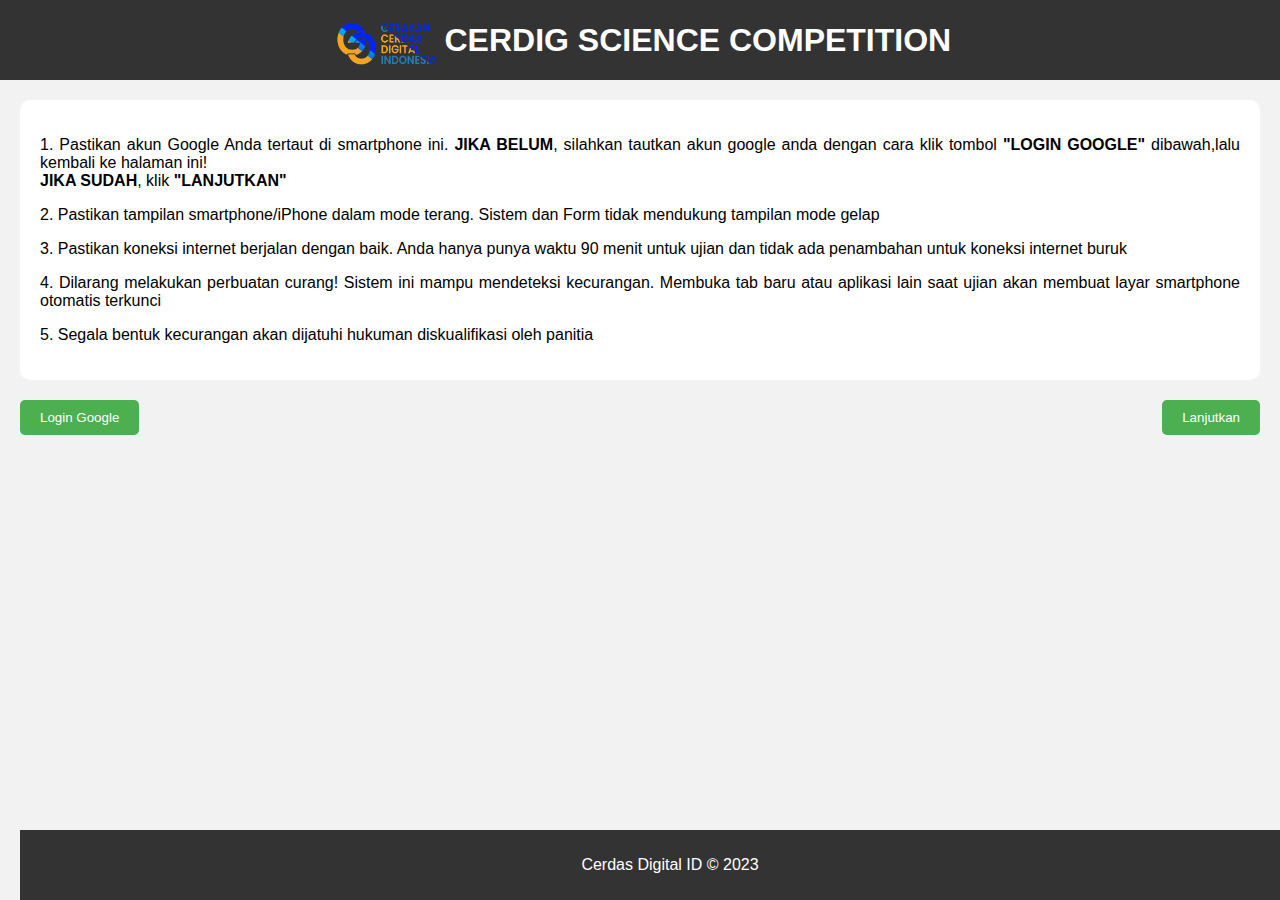
<file: index.html>
<!DOCTYPE html>
<html lang="en">

<head>
	<meta charset="UTF-8">
	<meta name="viewport" content="width=device-width, initial-scale=1.0">
	<!-- Favicon links -->
	<link rel="icon" type="image/png" sizes="192x192" href="Favicon/android-chrome-192x192.png">
	<link rel="icon" type="image/png" sizes="512x512" href="Favicon/android-chrome-512x512.png">
	<link rel="apple-touch-icon" sizes="180x180" href="Favicon/apple-touch-icon.png">
	<link rel="icon" type="image/x-icon" href="Favicon/favicon.ico">
	<link rel="icon" type="image/png" sizes="16x16" href="Favicon/favicon-16x16.png">
	<link rel="icon" type="image/png" sizes="32x32" href="Favicon/favicon-32x32.png">
	<link rel="manifest" href="manifest/manifest.json">
	<style>
		body {
			font-family: Arial, sans-serif;
			margin: 0;
			padding: 0;
			box-sizing: border-box;
			background-color: #f2f2f2;
		}

		header {
			background-color: #333;
			color: white;
			padding: 10px;
			text-align: center;
		}

		header img {
			max-width: 100%;
			max-height: 60px;
			display: inline-block;
			vertical-align: middle;
		}

		header h1 {
			display: inline-block;
			vertical-align: middle;
			margin: 0;
		}

		main {
			padding: 20px;
		}

		.info {
			background-color: #fff;
			border-radius: 10px;
			padding: 20px;
			margin-bottom: 20px;
			text-align: justify;

		}

		.buttons {
			display: flex;
			justify-content: space-between;
			margin-bottom: 10px;
		}

		.buttons button {
			background-color: #4CAF50;
			color: white;
			padding: 10px 20px;
			border: none;
			border-radius: 5px;
			cursor: pointer;
			transition: background-color 0.3s ease;
		}

		.buttons button:hover {
			background-color: #45a049;
		}

		.developers {
			margin-top: 10px;
		}

		footer {
			background-color: #333;
			color: white;
			text-align: center;
			padding: 10px;
			position: fixed;
			bottom: 0;
			width: 100%;
		}
	</style>
	<title>CERDIG SCIENCE COMPETITION</title>
    <script>
        document.addEventListener("DOMContentLoaded", function() {
            // Set the target date and time (18/11/2023 at 09.00 WIB)
            var targetDate = new Date("November 18, 2023 09:43:00 GMT+0700");

            // Get the "Lanjutkan" button element
            var lanjutkanButton = document.getElementById("lanjutkanButton");

            // Enable the button if the current date and time are greater than or equal to the target date and time
            if (new Date() >= targetDate) {
                lanjutkanButton.removeAttribute("disabled");
            }
        });
    </script>
</head>

<body>
	<header>
		<img src="logo.png" alt="Logo">
		<h1>CERDIG SCIENCE COMPETITION</h1>
	</header>

	<main>
		<div class="info">
			<p>1. Pastikan akun Google Anda tertaut di smartphone ini. <strong><b>JIKA BELUM</b></strong>, silahkan
				tautkan akun google anda dengan cara klik tombol <strong><b>"LOGIN GOOGLE"</b></strong> dibawah,</a>lalu
				kembali ke halaman ini!<br> <strong><b>JIKA SUDAH</b></strong>, klik <strong><b>"LANJUTKAN"</b></strong>
			</p>
			<p>2. Pastikan tampilan smartphone/iPhone dalam mode terang. Sistem dan Form tidak mendukung tampilan mode
				gelap</p>
			<p>3. Pastikan koneksi internet berjalan dengan baik. Anda hanya punya waktu 90 menit untuk ujian dan tidak
				ada penambahan untuk koneksi internet buruk</p>
			<p>4. Dilarang melakukan perbuatan curang! Sistem ini mampu mendeteksi kecurangan. Membuka tab baru atau
				aplikasi lain saat ujian akan membuat layar smartphone otomatis terkunci</p>
			<p>5. Segala bentuk kecurangan akan dijatuhi hukuman diskualifikasi oleh panitia</p>
		</div>

		<div class="buttons">
			<a href="https://accounts.google.com/InteractiveLogin/signinchooser?continue=https%3A%2F%2Fwww.google.com" target="_blank">
				<button>Login Google</button>
			</a>
			<a href="pilih_mapel.html">
				<button id="lanjutkanButton" disabled>Lanjutkan</button>
			</a>
		</div>
	<footer>
		<p>Cerdas Digital ID &copy; 2023</p>
	</footer>
</body>

</html>
</file>
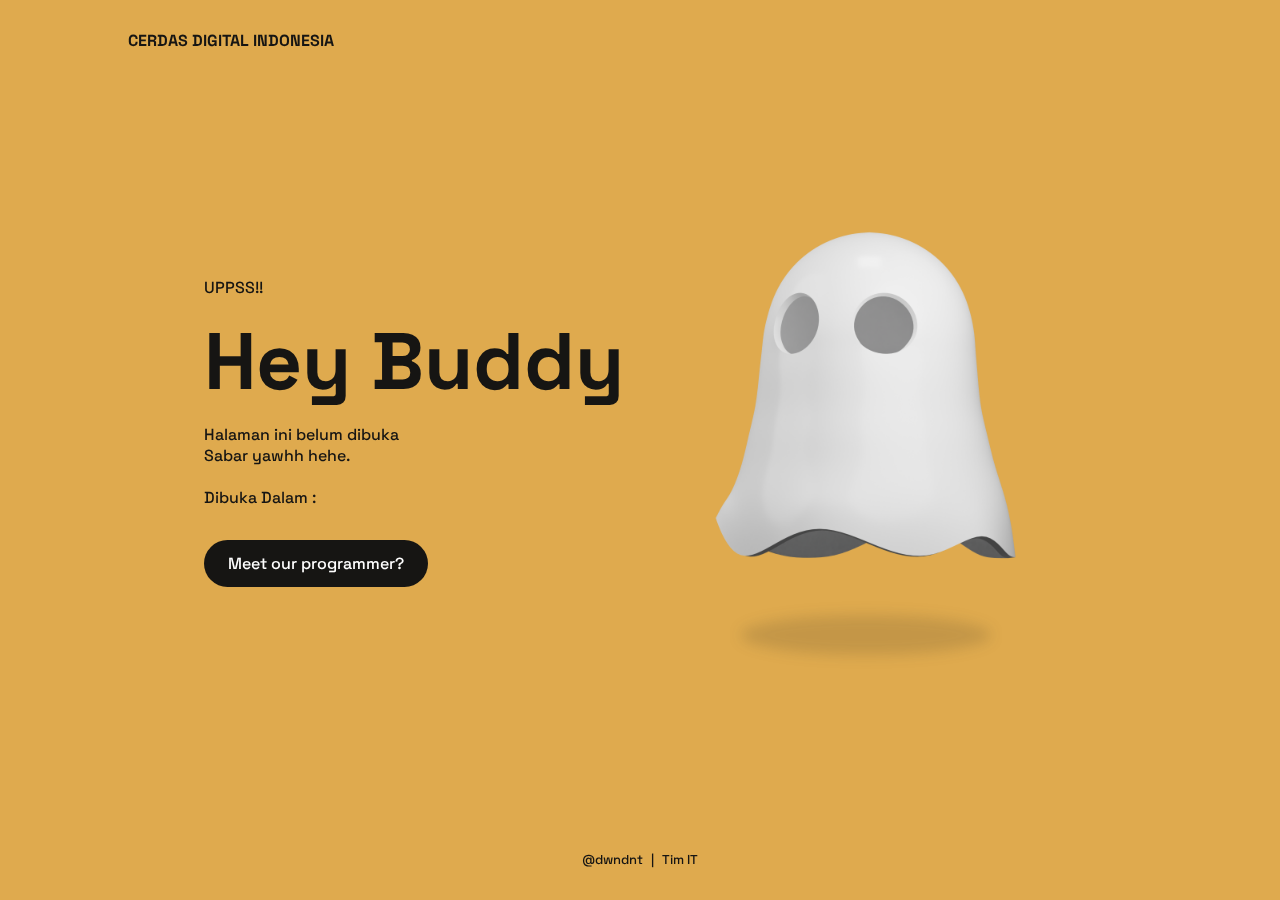
<file: 404/index.html>
<!DOCTYPE html>
<html lang="id">

<head>
    <meta charset="UTF-8">
    <meta name="viewport" content="width=device-width, initial-scale=1.0">

    <!--=============== BOXICONS ===============-->
    <link href='https://unpkg.com/boxicons@2.1.2/css/boxicons.min.css' rel='stylesheet'>

    <!--=============== CSS ===============-->
    <link rel="stylesheet" href="assets/css/styles.css">
    <!-- favicon -->
    <!-- Favicon links -->
    <link rel="icon" type="image/png" sizes="192x192" href="Favicon/android-chrome-192x192.png">
    <link rel="icon" type="image/png" sizes="512x512" href="Favicon/android-chrome-512x512.png">
    <link rel="apple-touch-icon" sizes="180x180" href="Favicon/apple-touch-icon.png">
    <link rel="icon" type="image/x-icon" href="Favicon/favicon.ico">
    <link rel="icon" type="image/png" sizes="16x16" href="Favicon/favicon-16x16.png">
    <link rel="icon" type="image/png" sizes="32x32" href="Favicon/favicon-32x32.png">
    <title>REKAPITULASI NILAI | CERDIG</title>
</head>

<body>
    <!--==================== HEADER ====================-->
    <header class="header">
        <nav class="nav container">
            <a href="#" class="nav__logo">
                CERDAS DIGITAL INDONESIA
            </a>

            <!-- <div class="nav__menu" id="nav-menu">
                <ul class="nav__list">
                    <li class="nav__item">
                        <a href="#" class="nav__link">Home</a>
                    </li>
                    <li class="nav__item">
                        <a href="#" class="nav__link">About</a>
                    </li>
                    <li class="nav__item">
                        <a href="#" class="nav__link">Contact</a>
                    </li>
                </ul> -->

                <!-- <div class="nav__close" id="nav-close">
                    <i class='bx bx-x'></i>
                </div> -->
            </div>

            <!-- Toggle button -->
            <div class="nav__toggle" id="nav-toggle">
                <i class='bx bx-grid-alt'></i>
            </div>
        </nav>
    </header>

    <!--==================== MAIN ====================-->
    <main class="main">
        <!--==================== HOME ====================-->
        <section class="home">
            <div class="home__container container">
                <div class="home__data">
                    <span class="home__subtitle">UPPSS!!</span>
                    <h1 class="home__title">Hey Buddy</h1>
                    <p class="home__description">
                        Halaman ini belum dibuka <br> Sabar yawhh hehe.<br><br>Dibuka Dalam :<br>
                        <span id="countdown"></span>
                    </p>
                    <a href="https://www.instagram.com/dwndnt/" class="home__button">
                        Meet our programmer?
                    </a>
                </div>

                <div class="home__img">
                    <img src="assets/img/ghost-img.png" alt="">
                    <div class="home__shadow"></div>
                </div>
            </div>

            <footer class="home__footer">
                <span>@dwndnt</span>
                <span>|</span>
                <span>Tim IT</span>
            </footer>
        </section>
    </main>

    <!--=============== SCROLLREVEAL ===============-->
    <script src="assets/js/scrollreveal.min.js"></script>
<script>
            // Set the date we're counting down to
            var countDownDate = new Date("Nov 18, 2023 09:00:00").getTime();

// Update the countdown every 1 second
var x = setInterval(function () {
    // Get the current date and time
    var now = new Date().getTime();

    // Calculate the remaining time
    var distance = countDownDate - now;

    // Calculate days, hours, minutes, and seconds
    var days = Math.floor(distance / (1000 * 60 * 60 * 24));
    var hours = Math.floor((distance % (1000 * 60 * 60 * 24)) / (1000 * 60 * 60));
    var minutes = Math.floor((distance % (1000 * 60 * 60)) / (1000 * 60));
    var seconds = Math.floor((distance % (1000 * 60)) / 1000);

    // Display the countdown
    document.getElementById("countdown").innerHTML = days + "hari " + hours + "jam " +
        minutes + "menit " + seconds + "detik " + "lagi";

    // If the countdown is over, display a message
    if (distance < 0) {
        clearInterval(x);
        document.getElementById("countdown").innerHTML = "EXPIRED";
    }
}, 1000);
</script>
    <!--=============== MAIN JS ===============-->
    <script src="assets/js/main.js"></script>
</body>

</html>
</file>
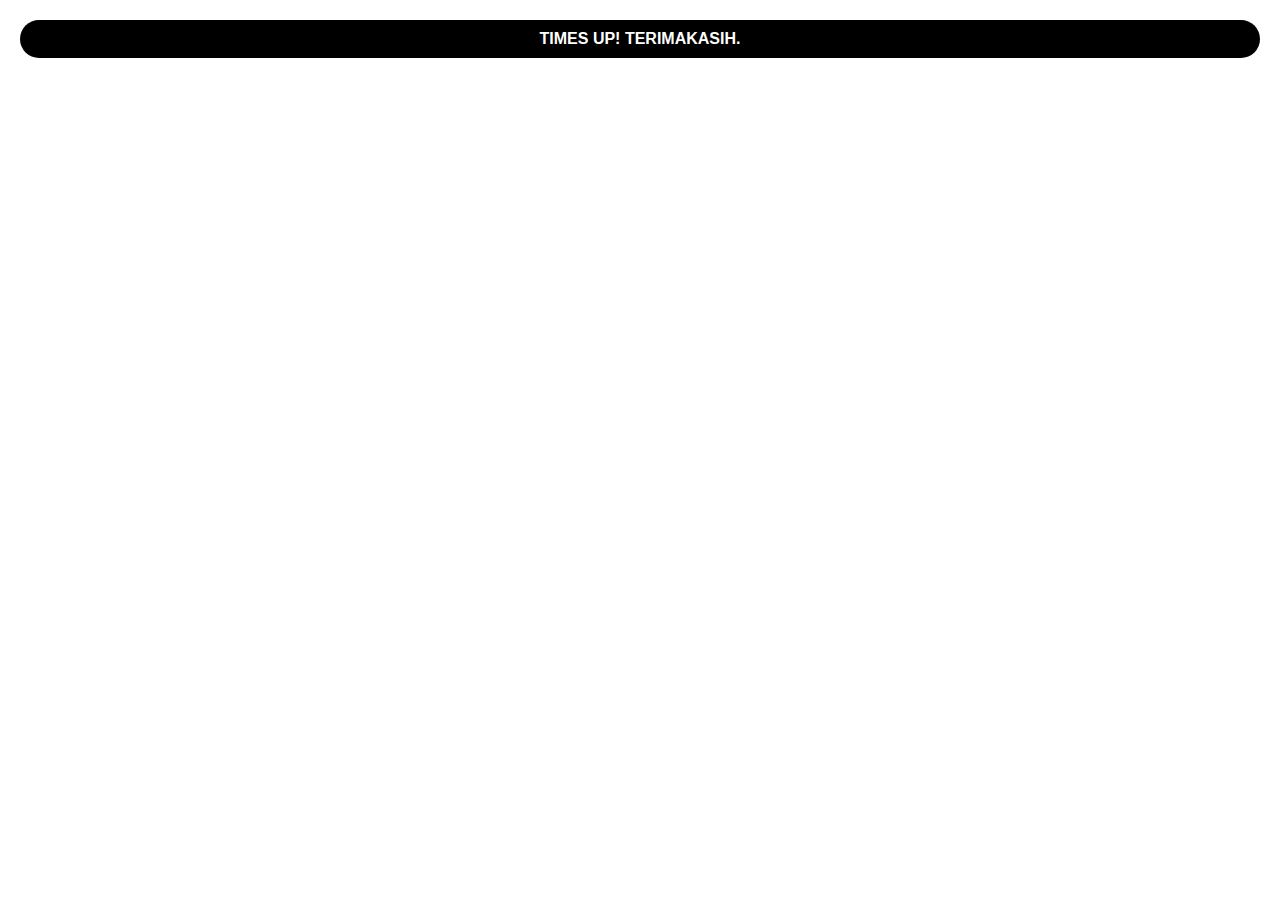
<file: astronomi.html>
<!DOCTYPE html>
<html lang="en">

<head>
  <meta charset="UTF-8">
  <meta name="viewport" content="width=device-width, initial-scale=1.0">
  <script class="jsbin" src="https://code.jquery.com/jquery-3.6.0.min.js"></script>
  <title>CERDIG SCIENCE COMPETITION</title>
  <style type="text/css" media="screen">
    body {
      overflow: visible;
      margin: 0;
      padding: 0;
      font-size: 16px;
    }

    #timer {
      background-color: #000000;
      color: #FFFFFF;
      font-family: arial;
      font-weight: bold;
      padding: 10px 30px;
      margin: 20px;
      border-radius: 100px;
    }

    iframe {
      max-width: 100%;
      height: 800px;
      width: 100%;
      border: 0;
      padding-top: 8px;
      margin: 0;
    }

    #form {
      padding: 10px;
    }

    #popup {
      display: none;
      position: fixed;
      top: 0;
      left: 0;
      width: 100%;
      height: 100%;
      background-color: rgba(0, 0, 0, 0.7);
      /* Semi-transparent background */
      z-index: 1000;
    }

    #popup-content {
      position: absolute;
      top: 50%;
      left: 50%;
      transform: translate(-50%, -50%);
      padding: 20px;
      background-color: #fff;
      border: 1px solid #000;
      box-shadow: 0px 0px 10px rgba(0, 0, 0, 0.5);
      z-index: 1001;
      /* Ensure the content is above the background */
    }

    #popup-time {
      font-size: 18px;
      font-weight: bold;
    }

    @media screen and (max-width: 600px) {
      #timer {
        padding: 5px 15px;
        margin: 20px;
      }

      body {
        font-size: 14px;
      }
    }
  </style>
</head>

<body>
  <div id="timer" align="center"><a class="fa fa-clock-o"></a> <span id="time"></span></div>
  <span id="form">
    <iframe src="https://forms.gle/EEo5RP7QbDzXE2wC9">Mohon
      Menunggu</iframe><br />
  </span>

  <div id="popup">
    <div id="popup-content">
      <p>Halaman ini dibekukan karena anda terdeteksi melakukan kecurangan.<br>Popup akan muncul selama:</p>
      <p id="popup-time"></p>
    </div>
  </div>

  <script>
    var intervalpopupblockID = [];
    var isPopupActiveLocal = false;

    function isPopupActive() {
      if (document.getElementById("popup").style.display === "block") return true;
      return false;
    };

    function startTimer(duration, timerInterval, tolerance, display) {
      var timer = duration;
      var timerIntervalId;
      var batas = timer + tolerance * 60;
      timerInterval = 60 * timerInterval;

      timerIntervalId = setInterval(function () {
        var delayMinutes = parseInt((timer - timerInterval) / 60, 10);
        var delaySeconds = parseInt((timer - timerInterval) % 60, 10);
        var formattedTime = formatTime(delayMinutes, delaySeconds);
        var minutes = parseInt(timer / 60, 10);
        var seconds = parseInt(timer % 60, 10);

        minutes = minutes < 10 ? "0" + minutes : minutes;
        seconds = seconds < 10 ? "0" + seconds : seconds;
        delayMinutes = delayMinutes < 10 ? "0" + delayMinutes : delayMinutes;
        delaySeconds = delaySeconds < 10 ? "0" + delaySeconds : delaySeconds;

        if (timer <= timerInterval) {
          document.getElementById("form").style.visibility = "visible";
          display.textContent = "Tersisa " + minutes + " Menit " + seconds + " detik ";
        } else {
          display.textContent = "Soal dibuka " + formattedTime + " lagi";
        }

        if (--timer < 0) {
          display.textContent = tolerance + " Menit Toleransi, SILAHKAN TEKAN TOMBOL SUBMIT!";
        }
        if (--batas < 0) {
          document.getElementById("form").style.visibility = "hidden";
          display.textContent = "TIMES UP! TERIMAKASIH.";
        }

      }, 1000);

      return timerIntervalId;
    }

    function formatTime(minutes, seconds) {
      var days = Math.floor(minutes / (60 * 24));
      var hours = Math.floor((minutes % (60 * 24)) / 60);
      var remainingMinutes = minutes % 60;
      var remainingSeconds = seconds;

      days = days > 0 ? days + " Hari " : "";
      hours = hours > 0 ? hours + " Jam " : "";
      remainingMinutes = remainingMinutes > 0 ? remainingMinutes + " Menit " : "";
      remainingSeconds = remainingSeconds > 0 ? remainingSeconds + " Detik" : "";

      return days + hours + remainingMinutes + remainingSeconds;
    }

    function addMinutes(date, minutes) {
      date.setMinutes(date.getMinutes() + minutes);
      return date;
    }

    function showPopup(popupTimerValue) {
      console.log('called')
      var popup = document.getElementById("popup");
      popup.style.display = "block";

      var popupDisplay = document.querySelector('#popup-time');
      var intervalId = setInterval(function () {
        console.log(intervalId, popupTimerValue)
        var minutes = parseInt(popupTimerValue / 60, 10);
        var seconds = parseInt(popupTimerValue % 60, 10);

        minutes = minutes < 10 ? "0" + minutes : minutes;
        seconds = seconds < 10 ? "0" + seconds : seconds;

        popupDisplay.textContent = minutes + ":" + seconds + " Menit";

        if (--popupTimerValue < 0) {
          popup.style.display = "none";
          clearInterval(intervalId);
          // Set status popup aktif ke localStorage
          localStorage.setItem("isPopupActive", false);
        }
      }, 1000);
      return intervalId;
    }
    var intervalId = 0;

    isRefresh = false;
    window.onbeforeunload = function () {
      isRefresh = true;
    }


    function handleVisibilityChange() {
      if (document.visibilityState === "hidden") {
        if (isRefresh) return;
        if (intervalpopupblockID.length != 0 || isPopupActive()) {
          for (var z of intervalpopupblockID) {
            clearInterval(z);
          }
        }
        localStorage.setItem("isPopupActive", true);
        intervalId = showPopup(initialPopupTimer);
        intervalpopupblockID.push(intervalId);
      } else {
        // Pengguna kembali ke tab saat ini
        console.log("Pengguna kembali ke halaman");
      }
    }


    function resetTimer() {
      clearInterval(timerInterval);
      var timerIntervalValue = 90;
      var tolerance = 1;
      var startDate = '2023-11-18T09:43:00.000';
      var display = document.querySelector('#time');
      var initDate = new Date(startDate);
      var countDownDate = addMinutes(initDate, timerIntervalValue);
      var nowDate = new Date();
      var duration = (countDownDate.getTime() - nowDate.getTime()) / 1000;

      // Jika waktu sudah habis, langsung sembunyikan form
      if (duration <= 0) {
        document.getElementById("form").style.visibility = "hidden";
        display.textContent = "TIMES UP! TERIMAKASIH.";
        return;
      }

      // Jika waktu belum habis, set timer dan tampilkan form
      timerInterval = startTimer(duration, timerIntervalValue, tolerance, display);
      document.getElementById("form").style.visibility = "hidden";
    }

    // Menambahkan variabel initialPopupTimer dan timerInterval secara lokal
    var initialPopupTimer = 5 * 60;
    var timerInterval;

    window.onload = function () {
      // Cek status popup di localStorage saat halaman dimuat
      isPopupActiveLocal = localStorage.getItem("isPopupActive") === "true";

      // Jika popup sedang aktif, tampilkan
      if (isPopupActiveLocal) {
        showPopup(initialPopupTimer);
      }

      resetTimer(); // supaya sisa waktu ujian tetap ditampilkan

      document.addEventListener("visibilitychange", handleVisibilityChange, false);

      // setInterval(function () {
      //   var isActive = document.hasFocus();
      //   if (!isActive && isPopupActive()) {
      //     showPopup(initialPopupTimer);
      //   }
      // }, 7000);
    };
  </script>
</body>

</html>
</file>
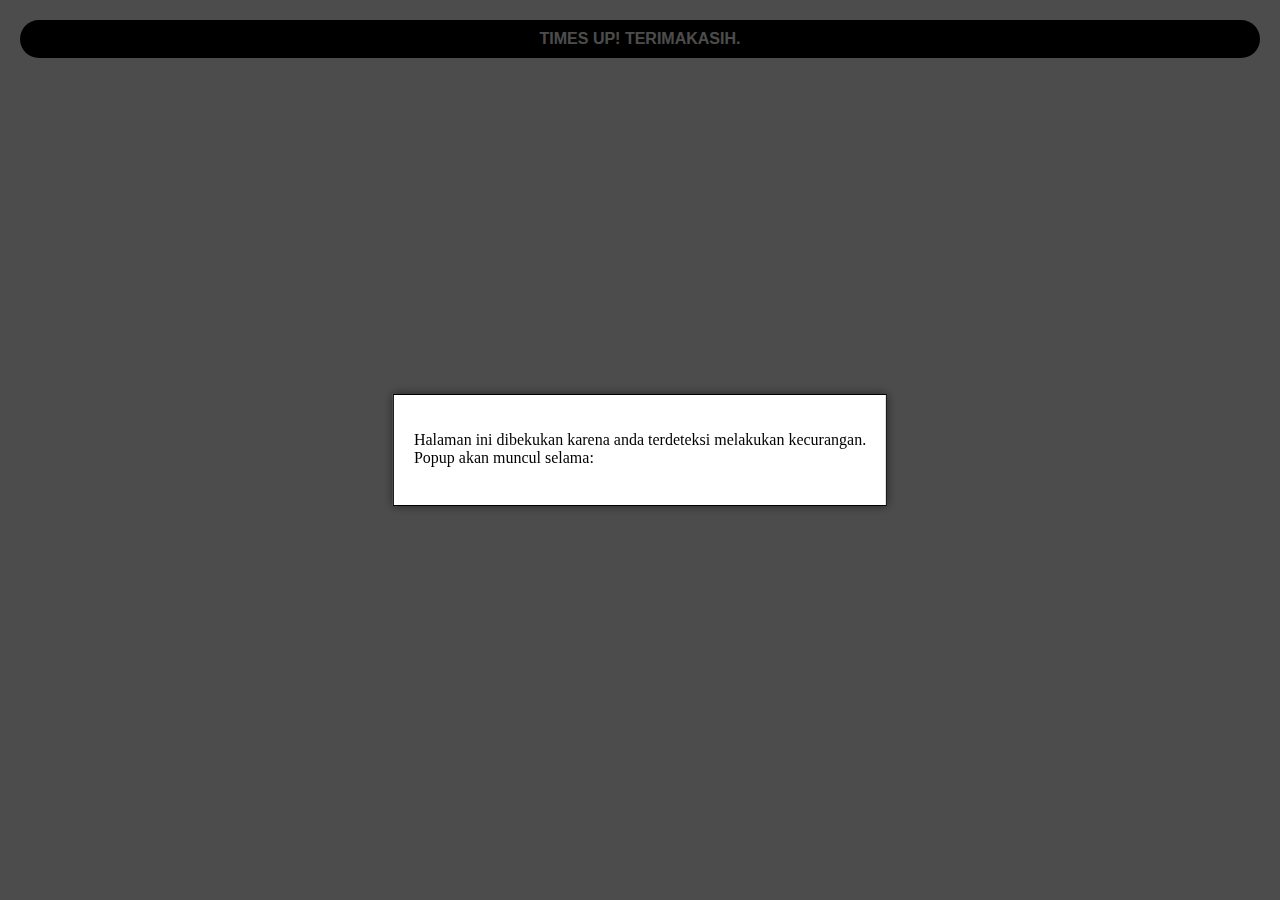
<file: biologi.html>
<!DOCTYPE html>
<html lang="en">

<head>
  <meta charset="UTF-8">
  <meta name="viewport" content="width=device-width, initial-scale=1.0">
  <script class="jsbin" src="https://code.jquery.com/jquery-3.6.0.min.js"></script>
  <title>CERDIG SCIENCE COMPETITION</title>
  <style type="text/css" media="screen">
    body {
      overflow: visible;
      margin: 0;
      padding: 0;
      font-size: 16px;
    }

    #timer {
      background-color: #000000;
      color: #FFFFFF;
      font-family: arial;
      font-weight: bold;
      padding: 10px 30px;
      margin: 20px;
      border-radius: 100px;
    }

    iframe {
      max-width: 100%;
      height: 800px;
      width: 100%;
      border: 0;
      padding-top: 8px;
      margin: 0;
    }

    #form {
      padding: 10px;
    }

    #popup {
      display: none;
      position: fixed;
      top: 0;
      left: 0;
      width: 100%;
      height: 100%;
      background-color: rgba(0, 0, 0, 0.7);
      /* Semi-transparent background */
      z-index: 1000;
    }

    #popup-content {
      position: absolute;
      top: 50%;
      left: 50%;
      transform: translate(-50%, -50%);
      padding: 20px;
      background-color: #fff;
      border: 1px solid #000;
      box-shadow: 0px 0px 10px rgba(0, 0, 0, 0.5);
      z-index: 1001;
      /* Ensure the content is above the background */
    }

    #popup-time {
      font-size: 18px;
      font-weight: bold;
    }

    @media screen and (max-width: 600px) {
      #timer {
        padding: 5px 15px;
        margin: 20px;
      }

      body {
        font-size: 14px;
      }
    }
  </style>
</head>

<body>
  <div id="timer" align="center"><a class="fa fa-clock-o"></a> <span id="time"></span></div>
  <span id="form">
    <iframe src="https://forms.gle/K9VCXrSpM4Ggfco76">Mohon
      Menunggu</iframe><br />
  </span>

  <div id="popup">
    <div id="popup-content">
      <p>Halaman ini dibekukan karena anda terdeteksi melakukan kecurangan.<br>Popup akan muncul selama:</p>
      <p id="popup-time"></p>
    </div>
  </div>

  <script>
    var intervalpopupblockID = [];
    var isPopupActiveLocal = false;

    function isPopupActive() {
      if (document.getElementById("popup").style.display === "block") return true;
      return false;
    };

    function startTimer(duration, timerInterval, tolerance, display) {
      var timer = duration;
      var timerIntervalId;
      var batas = timer + tolerance * 60;
      timerInterval = 60 * timerInterval;

      timerIntervalId = setInterval(function () {
        var delayMinutes = parseInt((timer - timerInterval) / 60, 10);
        var delaySeconds = parseInt((timer - timerInterval) % 60, 10);
        var formattedTime = formatTime(delayMinutes, delaySeconds);
        var minutes = parseInt(timer / 60, 10);
        var seconds = parseInt(timer % 60, 10);

        minutes = minutes < 10 ? "0" + minutes : minutes;
        seconds = seconds < 10 ? "0" + seconds : seconds;
        delayMinutes = delayMinutes < 10 ? "0" + delayMinutes : delayMinutes;
        delaySeconds = delaySeconds < 10 ? "0" + delaySeconds : delaySeconds;

        if (timer <= timerInterval) {
          document.getElementById("form").style.visibility = "visible";
          display.textContent = "Tersisa " + minutes + " Menit " + seconds + " detik ";
        } else {
          display.textContent = "Soal dibuka " + formattedTime + " lagi";
        }

        if (--timer < 0) {
          display.textContent = tolerance + " Menit Toleransi, SILAHKAN TEKAN TOMBOL SUBMIT!";
        }
        if (--batas < 0) {
          document.getElementById("form").style.visibility = "hidden";
          display.textContent = "TIMES UP! TERIMAKASIH.";
        }

      }, 1000);

      return timerIntervalId;
    }

    function formatTime(minutes, seconds) {
      var days = Math.floor(minutes / (60 * 24));
      var hours = Math.floor((minutes % (60 * 24)) / 60);
      var remainingMinutes = minutes % 60;
      var remainingSeconds = seconds;

      days = days > 0 ? days + " Hari " : "";
      hours = hours > 0 ? hours + " Jam " : "";
      remainingMinutes = remainingMinutes > 0 ? remainingMinutes + " Menit " : "";
      remainingSeconds = remainingSeconds > 0 ? remainingSeconds + " Detik" : "";

      return days + hours + remainingMinutes + remainingSeconds;
    }

    function addMinutes(date, minutes) {
      date.setMinutes(date.getMinutes() + minutes);
      return date;
    }

    function showPopup(popupTimerValue) {
      console.log('called')
      var popup = document.getElementById("popup");
      popup.style.display = "block";

      var popupDisplay = document.querySelector('#popup-time');
      var intervalId = setInterval(function () {
        console.log(intervalId, popupTimerValue)
        var minutes = parseInt(popupTimerValue / 60, 10);
        var seconds = parseInt(popupTimerValue % 60, 10);

        minutes = minutes < 10 ? "0" + minutes : minutes;
        seconds = seconds < 10 ? "0" + seconds : seconds;

        popupDisplay.textContent = minutes + ":" + seconds + " Menit";

        if (--popupTimerValue < 0) {
          popup.style.display = "none";
          clearInterval(intervalId);
          // Set status popup aktif ke localStorage
          localStorage.setItem("isPopupActive", false);
        }
      }, 1000);
      return intervalId;
    }
    var intervalId = 0;

    isRefresh = false;
    window.onbeforeunload = function () {
      isRefresh = true;
    }


    function handleVisibilityChange() {
      if (document.visibilityState === "hidden") {
        if (isRefresh) return;
        if (intervalpopupblockID.length != 0 || isPopupActive()) {
          for (var z of intervalpopupblockID) {
            clearInterval(z);
          }
        }
        localStorage.setItem("isPopupActive", true);
        intervalId = showPopup(initialPopupTimer);
        intervalpopupblockID.push(intervalId);
      } else {
        // Pengguna kembali ke tab saat ini
        console.log("Pengguna kembali ke halaman");
      }
    }


    function resetTimer() {
      clearInterval(timerInterval);
      var timerIntervalValue = 90;
      var tolerance = 1;
      var startDate = '2023-11-18T09:43:00.000';
      var display = document.querySelector('#time');
      var initDate = new Date(startDate);
      var countDownDate = addMinutes(initDate, timerIntervalValue);
      var nowDate = new Date();
      var duration = (countDownDate.getTime() - nowDate.getTime()) / 1000;

      // Jika waktu sudah habis, langsung sembunyikan form
      if (duration <= 0) {
        document.getElementById("form").style.visibility = "hidden";
        display.textContent = "TIMES UP! TERIMAKASIH.";
        return;
      }

      // Jika waktu belum habis, set timer dan tampilkan form
      timerInterval = startTimer(duration, timerIntervalValue, tolerance, display);
      document.getElementById("form").style.visibility = "hidden";
    }

    // Menambahkan variabel initialPopupTimer dan timerInterval secara lokal
    var initialPopupTimer = 5 * 60;
    var timerInterval;

    window.onload = function () {
      // Cek status popup di localStorage saat halaman dimuat
      isPopupActiveLocal = localStorage.getItem("isPopupActive") === "true";

      // Jika popup sedang aktif, tampilkan
      if (isPopupActiveLocal) {
        showPopup(initialPopupTimer);
      }

      resetTimer(); // supaya sisa waktu ujian tetap ditampilkan

      document.addEventListener("visibilitychange", handleVisibilityChange, false);

      // setInterval(function () {
      //   var isActive = document.hasFocus();
      //   if (!isActive && isPopupActive()) {
      //     showPopup(initialPopupTimer);
      //   }
      // }, 7000);
    };
  </script>
</body>

</html>
</file>
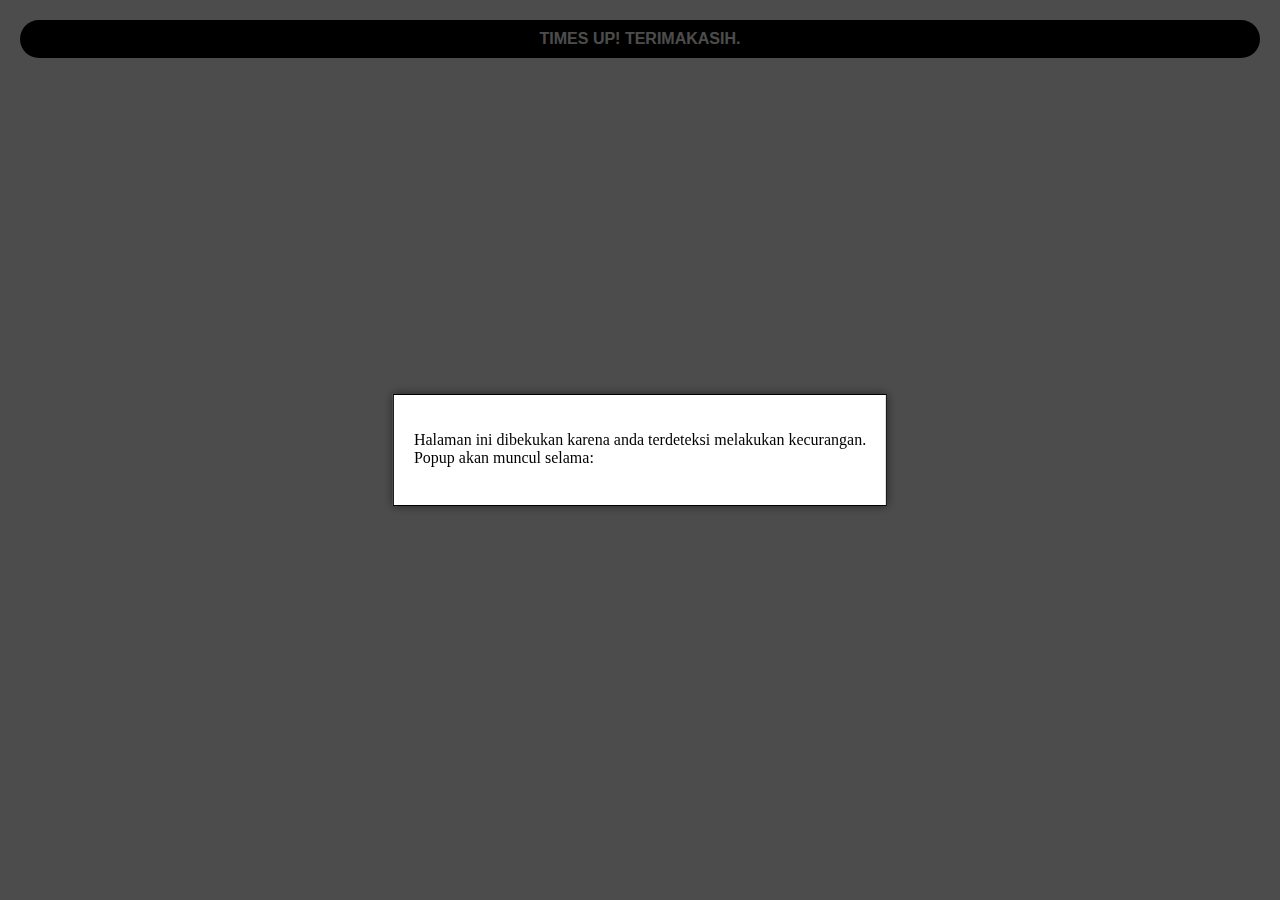
<file: ekonomi.html>
<!DOCTYPE html>
<html lang="en">

<head>
  <meta charset="UTF-8">
  <meta name="viewport" content="width=device-width, initial-scale=1.0">
  <script class="jsbin" src="https://code.jquery.com/jquery-3.6.0.min.js"></script>
  <title>CERDIG SCIENCE COMPETITION</title>
  <style type="text/css" media="screen">
    body {
      overflow: visible;
      margin: 0;
      padding: 0;
      font-size: 16px;
    }

    #timer {
      background-color: #000000;
      color: #FFFFFF;
      font-family: arial;
      font-weight: bold;
      padding: 10px 30px;
      margin: 20px;
      border-radius: 100px;
    }

    iframe {
      max-width: 100%;
      height: 800px;
      width: 100%;
      border: 0;
      padding-top: 8px;
      margin: 0;
    }

    #form {
      padding: 10px;
    }

    #popup {
      display: none;
      position: fixed;
      top: 0;
      left: 0;
      width: 100%;
      height: 100%;
      background-color: rgba(0, 0, 0, 0.7);
      /* Semi-transparent background */
      z-index: 1000;
    }

    #popup-content {
      position: absolute;
      top: 50%;
      left: 50%;
      transform: translate(-50%, -50%);
      padding: 20px;
      background-color: #fff;
      border: 1px solid #000;
      box-shadow: 0px 0px 10px rgba(0, 0, 0, 0.5);
      z-index: 1001;
      /* Ensure the content is above the background */
    }

    #popup-time {
      font-size: 18px;
      font-weight: bold;
    }

    @media screen and (max-width: 600px) {
      #timer {
        padding: 5px 15px;
        margin: 20px;
      }

      body {
        font-size: 14px;
      }
    }
  </style>
</head>

<body>
  <div id="timer" align="center"><a class="fa fa-clock-o"></a> <span id="time"></span></div>
  <span id="form">
    <iframe src="https://forms.gle/kcykR8BDMzrzyYvh7">Mohon
      Menunggu</iframe><br />
  </span>

  <div id="popup">
    <div id="popup-content">
      <p>Halaman ini dibekukan karena anda terdeteksi melakukan kecurangan.<br>Popup akan muncul selama:</p>
      <p id="popup-time"></p>
    </div>
  </div>

  <script>
    var intervalpopupblockID = [];
    var isPopupActiveLocal = false;

    function isPopupActive() {
      if (document.getElementById("popup").style.display === "block") return true;
      return false;
    };

    function startTimer(duration, timerInterval, tolerance, display) {
      var timer = duration;
      var timerIntervalId;
      var batas = timer + tolerance * 60;
      timerInterval = 60 * timerInterval;

      timerIntervalId = setInterval(function () {
        var delayMinutes = parseInt((timer - timerInterval) / 60, 10);
        var delaySeconds = parseInt((timer - timerInterval) % 60, 10);
        var formattedTime = formatTime(delayMinutes, delaySeconds);
        var minutes = parseInt(timer / 60, 10);
        var seconds = parseInt(timer % 60, 10);

        minutes = minutes < 10 ? "0" + minutes : minutes;
        seconds = seconds < 10 ? "0" + seconds : seconds;
        delayMinutes = delayMinutes < 10 ? "0" + delayMinutes : delayMinutes;
        delaySeconds = delaySeconds < 10 ? "0" + delaySeconds : delaySeconds;

        if (timer <= timerInterval) {
          document.getElementById("form").style.visibility = "visible";
          display.textContent = "Tersisa " + minutes + " Menit " + seconds + " detik ";
        } else {
          display.textContent = "Soal dibuka " + formattedTime + " lagi";
        }

        if (--timer < 0) {
          display.textContent = tolerance + " Menit Toleransi, SILAHKAN TEKAN TOMBOL SUBMIT!";
        }
        if (--batas < 0) {
          document.getElementById("form").style.visibility = "hidden";
          display.textContent = "TIMES UP! TERIMAKASIH.";
        }

      }, 1000);

      return timerIntervalId;
    }

    function formatTime(minutes, seconds) {
      var days = Math.floor(minutes / (60 * 24));
      var hours = Math.floor((minutes % (60 * 24)) / 60);
      var remainingMinutes = minutes % 60;
      var remainingSeconds = seconds;

      days = days > 0 ? days + " Hari " : "";
      hours = hours > 0 ? hours + " Jam " : "";
      remainingMinutes = remainingMinutes > 0 ? remainingMinutes + " Menit " : "";
      remainingSeconds = remainingSeconds > 0 ? remainingSeconds + " Detik" : "";

      return days + hours + remainingMinutes + remainingSeconds;
    }

    function addMinutes(date, minutes) {
      date.setMinutes(date.getMinutes() + minutes);
      return date;
    }

    function showPopup(popupTimerValue) {
      console.log('called')
      var popup = document.getElementById("popup");
      popup.style.display = "block";

      var popupDisplay = document.querySelector('#popup-time');
      var intervalId = setInterval(function () {
        console.log(intervalId, popupTimerValue)
        var minutes = parseInt(popupTimerValue / 60, 10);
        var seconds = parseInt(popupTimerValue % 60, 10);

        minutes = minutes < 10 ? "0" + minutes : minutes;
        seconds = seconds < 10 ? "0" + seconds : seconds;

        popupDisplay.textContent = minutes + ":" + seconds + " Menit";

        if (--popupTimerValue < 0) {
          popup.style.display = "none";
          clearInterval(intervalId);
          // Set status popup aktif ke localStorage
          localStorage.setItem("isPopupActive", false);
        }
      }, 1000);
      return intervalId;
    }
    var intervalId = 0;

    isRefresh = false;
    window.onbeforeunload = function () {
      isRefresh = true;
    }


    function handleVisibilityChange() {
      if (document.visibilityState === "hidden") {
        if (isRefresh) return;
        if (intervalpopupblockID.length != 0 || isPopupActive()) {
          for (var z of intervalpopupblockID) {
            clearInterval(z);
          }
        }
        localStorage.setItem("isPopupActive", true);
        intervalId = showPopup(initialPopupTimer);
        intervalpopupblockID.push(intervalId);
      } else {
        // Pengguna kembali ke tab saat ini
        console.log("Pengguna kembali ke halaman");
      }
    }


    function resetTimer() {
      clearInterval(timerInterval);
      var timerIntervalValue = 90;
      var tolerance = 1;
      var startDate = '2023-11-18T09:43:00.000';
      var display = document.querySelector('#time');
      var initDate = new Date(startDate);
      var countDownDate = addMinutes(initDate, timerIntervalValue);
      var nowDate = new Date();
      var duration = (countDownDate.getTime() - nowDate.getTime()) / 1000;

      // Jika waktu sudah habis, langsung sembunyikan form
      if (duration <= 0) {
        document.getElementById("form").style.visibility = "hidden";
        display.textContent = "TIMES UP! TERIMAKASIH.";
        return;
      }

      // Jika waktu belum habis, set timer dan tampilkan form
      timerInterval = startTimer(duration, timerIntervalValue, tolerance, display);
      document.getElementById("form").style.visibility = "hidden";
    }

    // Menambahkan variabel initialPopupTimer dan timerInterval secara lokal
    var initialPopupTimer = 5 * 60;
    var timerInterval;

    window.onload = function () {
      // Cek status popup di localStorage saat halaman dimuat
      isPopupActiveLocal = localStorage.getItem("isPopupActive") === "true";

      // Jika popup sedang aktif, tampilkan
      if (isPopupActiveLocal) {
        showPopup(initialPopupTimer);
      }

      resetTimer(); // supaya sisa waktu ujian tetap ditampilkan

      document.addEventListener("visibilitychange", handleVisibilityChange, false);

      // setInterval(function () {
      //   var isActive = document.hasFocus();
      //   if (!isActive && isPopupActive()) {
      //     showPopup(initialPopupTimer);
      //   }
      // }, 7000);
    };
  </script>
</body>

</html>
</file>
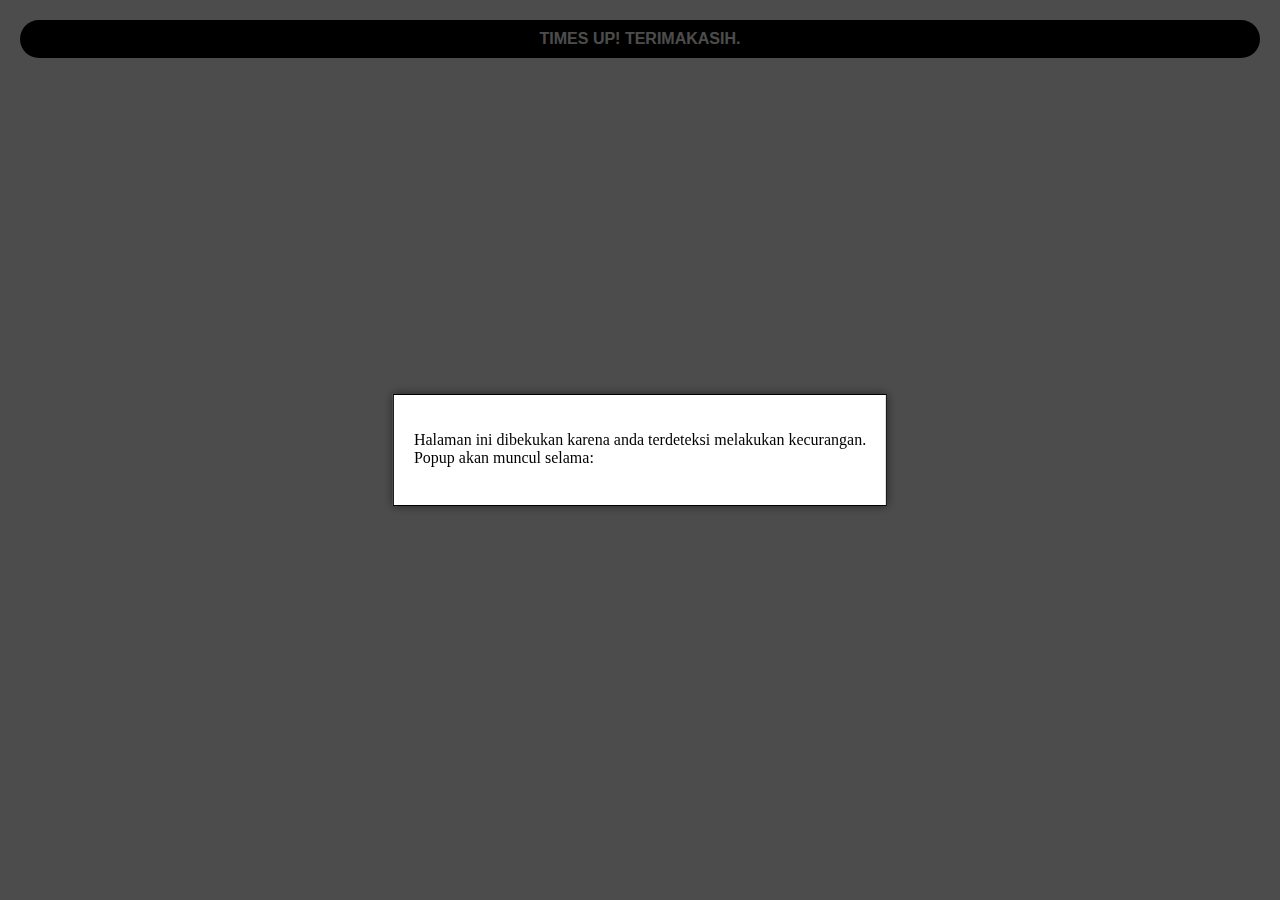
<file: fisika.html>
<!DOCTYPE html>
<html lang="en">

<head>
  <meta charset="UTF-8">
  <meta name="viewport" content="width=device-width, initial-scale=1.0">
  <script class="jsbin" src="https://code.jquery.com/jquery-3.6.0.min.js"></script>
  <title>CERDIG SCIENCE COMPETITION</title>
  <style type="text/css" media="screen">
    body {
      overflow: visible;
      margin: 0;
      padding: 0;
      font-size: 16px;
    }

    #timer {
      background-color: #000000;
      color: #FFFFFF;
      font-family: arial;
      font-weight: bold;
      padding: 10px 30px;
      margin: 20px;
      border-radius: 100px;
    }

    iframe {
      max-width: 100%;
      height: 800px;
      width: 100%;
      border: 0;
      padding-top: 8px;
      margin: 0;
    }

    #form {
      padding: 10px;
    }

    #popup {
      display: none;
      position: fixed;
      top: 0;
      left: 0;
      width: 100%;
      height: 100%;
      background-color: rgba(0, 0, 0, 0.7);
      /* Semi-transparent background */
      z-index: 1000;
    }

    #popup-content {
      position: absolute;
      top: 50%;
      left: 50%;
      transform: translate(-50%, -50%);
      padding: 20px;
      background-color: #fff;
      border: 1px solid #000;
      box-shadow: 0px 0px 10px rgba(0, 0, 0, 0.5);
      z-index: 1001;
      /* Ensure the content is above the background */
    }

    #popup-time {
      font-size: 18px;
      font-weight: bold;
    }

    @media screen and (max-width: 600px) {
      #timer {
        padding: 5px 15px;
        margin: 20px;
      }

      body {
        font-size: 14px;
      }
    }
  </style>
</head>

<body>
  <div id="timer" align="center"><a class="fa fa-clock-o"></a> <span id="time"></span></div>
  <span id="form">
    <iframe
      src="https://docs.google.com/forms/d/e/1FAIpQLSdSAqAL0i_Tm_FbrZCgpv7TBm9goxNb363ELwg58tIpbjRCIQ/viewform">Mohon
      Menunggu</iframe><br />
  </span>

  <div id="popup">
    <div id="popup-content">
      <p>Halaman ini dibekukan karena anda terdeteksi melakukan kecurangan.<br>Popup akan muncul selama:</p>
      <p id="popup-time"></p>
    </div>
  </div>

  <script>
    var intervalpopupblockID = [];
    var isPopupActiveLocal = false;

    function isPopupActive() {
      if (document.getElementById("popup").style.display === "block") return true;
      return false;
    };

    function startTimer(duration, timerInterval, tolerance, display) {
      var timer = duration;
      var timerIntervalId;
      var batas = timer + tolerance * 60;
      timerInterval = 60 * timerInterval;

      timerIntervalId = setInterval(function () {
        var delayMinutes = parseInt((timer - timerInterval) / 60, 10);
        var delaySeconds = parseInt((timer - timerInterval) % 60, 10);
        var formattedTime = formatTime(delayMinutes, delaySeconds);
        var minutes = parseInt(timer / 60, 10);
        var seconds = parseInt(timer % 60, 10);

        minutes = minutes < 10 ? "0" + minutes : minutes;
        seconds = seconds < 10 ? "0" + seconds : seconds;
        delayMinutes = delayMinutes < 10 ? "0" + delayMinutes : delayMinutes;
        delaySeconds = delaySeconds < 10 ? "0" + delaySeconds : delaySeconds;

        if (timer <= timerInterval) {
          document.getElementById("form").style.visibility = "visible";
          display.textContent = "Tersisa " + minutes + " Menit " + seconds + " detik ";
        } else {
          display.textContent = "Soal dibuka " + formattedTime + " lagi";
        }

        if (--timer < 0) {
          display.textContent = tolerance + " Menit Toleransi, SILAHKAN TEKAN TOMBOL SUBMIT!";
        }
        if (--batas < 0) {
          document.getElementById("form").style.visibility = "hidden";
          display.textContent = "TIMES UP! TERIMAKASIH.";
        }

      }, 1000);

      return timerIntervalId;
    }

    function formatTime(minutes, seconds) {
      var days = Math.floor(minutes / (60 * 24));
      var hours = Math.floor((minutes % (60 * 24)) / 60);
      var remainingMinutes = minutes % 60;
      var remainingSeconds = seconds;

      days = days > 0 ? days + " Hari " : "";
      hours = hours > 0 ? hours + " Jam " : "";
      remainingMinutes = remainingMinutes > 0 ? remainingMinutes + " Menit " : "";
      remainingSeconds = remainingSeconds > 0 ? remainingSeconds + " Detik" : "";

      return days + hours + remainingMinutes + remainingSeconds;
    }

    function addMinutes(date, minutes) {
      date.setMinutes(date.getMinutes() + minutes);
      return date;
    }

    function showPopup(popupTimerValue) {
      console.log('called')
      var popup = document.getElementById("popup");
      popup.style.display = "block";

      var popupDisplay = document.querySelector('#popup-time');
      var intervalId = setInterval(function () {
        console.log(intervalId, popupTimerValue)
        var minutes = parseInt(popupTimerValue / 60, 10);
        var seconds = parseInt(popupTimerValue % 60, 10);

        minutes = minutes < 10 ? "0" + minutes : minutes;
        seconds = seconds < 10 ? "0" + seconds : seconds;

        popupDisplay.textContent = minutes + ":" + seconds + " Menit";

        if (--popupTimerValue < 0) {
          popup.style.display = "none";
          clearInterval(intervalId);
          // Set status popup aktif ke localStorage
          localStorage.setItem("isPopupActive", false);
        }
      }, 1000);
      return intervalId;
    }
    var intervalId = 0;

    isRefresh = false;
    window.onbeforeunload = function () {
      isRefresh = true;
    }


    function handleVisibilityChange() {
      if (document.visibilityState === "hidden") {
        if (isRefresh) return;
        if (intervalpopupblockID.length != 0 || isPopupActive()) {
          for (var z of intervalpopupblockID) {
            clearInterval(z);
          }
        }
        localStorage.setItem("isPopupActive", true);
        intervalId = showPopup(initialPopupTimer);
        intervalpopupblockID.push(intervalId);
      } else {
        // Pengguna kembali ke tab saat ini
        console.log("Pengguna kembali ke halaman");
      }
    }


    function resetTimer() {
      clearInterval(timerInterval);
      var timerIntervalValue = 90;
      var tolerance = 1;
      var startDate = '2023-11-18T09:43:00.000';
      var display = document.querySelector('#time');
      var initDate = new Date(startDate);
      var countDownDate = addMinutes(initDate, timerIntervalValue);
      var nowDate = new Date();
      var duration = (countDownDate.getTime() - nowDate.getTime()) / 1000;

      // Jika waktu sudah habis, langsung sembunyikan form
      if (duration <= 0) {
        document.getElementById("form").style.visibility = "hidden";
        display.textContent = "TIMES UP! TERIMAKASIH.";
        return;
      }

      // Jika waktu belum habis, set timer dan tampilkan form
      timerInterval = startTimer(duration, timerIntervalValue, tolerance, display);
      document.getElementById("form").style.visibility = "hidden";
    }

    // Menambahkan variabel initialPopupTimer dan timerInterval secara lokal
    var initialPopupTimer = 5 * 60;
    var timerInterval;

    window.onload = function () {
      // Cek status popup di localStorage saat halaman dimuat
      isPopupActiveLocal = localStorage.getItem("isPopupActive") === "true";

      // Jika popup sedang aktif, tampilkan
      if (isPopupActiveLocal) {
        showPopup(initialPopupTimer);
      }

      resetTimer(); // supaya sisa waktu ujian tetap ditampilkan

      document.addEventListener("visibilitychange", handleVisibilityChange, false);

      // setInterval(function () {
      //   var isActive = document.hasFocus();
      //   if (!isActive && isPopupActive()) {
      //     showPopup(initialPopupTimer);
      //   }
      // }, 7000);
    };
  </script>
</body>

</html>
</file>
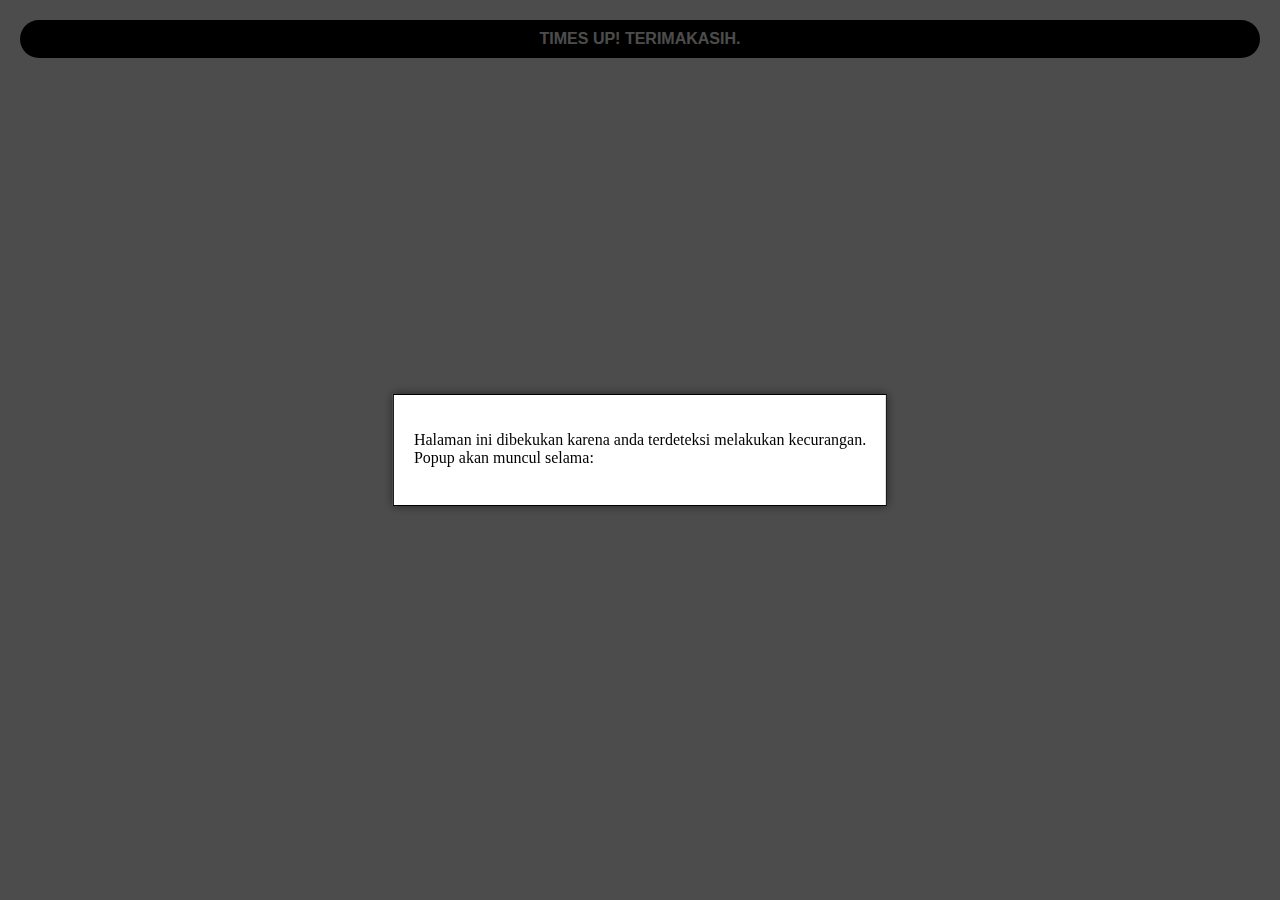
<file: geografi.html>
<!DOCTYPE html>
<html lang="en">

<head>
  <meta charset="UTF-8">
  <meta name="viewport" content="width=device-width, initial-scale=1.0">
  <script class="jsbin" src="https://code.jquery.com/jquery-3.6.0.min.js"></script>
  <title>CERDIG SCIENCE COMPETITION</title>
  <style type="text/css" media="screen">
    body {
      overflow: visible;
      margin: 0;
      padding: 0;
      font-size: 16px;
    }

    #timer {
      background-color: #000000;
      color: #FFFFFF;
      font-family: arial;
      font-weight: bold;
      padding: 10px 30px;
      margin: 20px;
      border-radius: 100px;
    }

    iframe {
      max-width: 100%;
      height: 800px;
      width: 100%;
      border: 0;
      padding-top: 8px;
      margin: 0;
    }

    #form {
      padding: 10px;
    }

    #popup {
      display: none;
      position: fixed;
      top: 0;
      left: 0;
      width: 100%;
      height: 100%;
      background-color: rgba(0, 0, 0, 0.7);
      /* Semi-transparent background */
      z-index: 1000;
    }

    #popup-content {
      position: absolute;
      top: 50%;
      left: 50%;
      transform: translate(-50%, -50%);
      padding: 20px;
      background-color: #fff;
      border: 1px solid #000;
      box-shadow: 0px 0px 10px rgba(0, 0, 0, 0.5);
      z-index: 1001;
      /* Ensure the content is above the background */
    }

    #popup-time {
      font-size: 18px;
      font-weight: bold;
    }

    @media screen and (max-width: 600px) {
      #timer {
        padding: 5px 15px;
        margin: 20px;
      }

      body {
        font-size: 14px;
      }
    }
  </style>
</head>

<body>
  <div id="timer" align="center"><a class="fa fa-clock-o"></a> <span id="time"></span></div>
  <span id="form">
    <iframe src="https://forms.gle/spqE3xCz1P8ygkgt7">Mohon
      Menunggu</iframe><br />
  </span>

  <div id="popup">
    <div id="popup-content">
      <p>Halaman ini dibekukan karena anda terdeteksi melakukan kecurangan.<br>Popup akan muncul selama:</p>
      <p id="popup-time"></p>
    </div>
  </div>

  <script>
    var intervalpopupblockID = [];
    var isPopupActiveLocal = false;

    function isPopupActive() {
      if (document.getElementById("popup").style.display === "block") return true;
      return false;
    };

    function startTimer(duration, timerInterval, tolerance, display) {
      var timer = duration;
      var timerIntervalId;
      var batas = timer + tolerance * 60;
      timerInterval = 60 * timerInterval;

      timerIntervalId = setInterval(function () {
        var delayMinutes = parseInt((timer - timerInterval) / 60, 10);
        var delaySeconds = parseInt((timer - timerInterval) % 60, 10);
        var formattedTime = formatTime(delayMinutes, delaySeconds);
        var minutes = parseInt(timer / 60, 10);
        var seconds = parseInt(timer % 60, 10);

        minutes = minutes < 10 ? "0" + minutes : minutes;
        seconds = seconds < 10 ? "0" + seconds : seconds;
        delayMinutes = delayMinutes < 10 ? "0" + delayMinutes : delayMinutes;
        delaySeconds = delaySeconds < 10 ? "0" + delaySeconds : delaySeconds;

        if (timer <= timerInterval) {
          document.getElementById("form").style.visibility = "visible";
          display.textContent = "Tersisa " + minutes + " Menit " + seconds + " detik ";
        } else {
          display.textContent = "Soal dibuka " + formattedTime + " lagi";
        }

        if (--timer < 0) {
          display.textContent = tolerance + " Menit Toleransi, SILAHKAN TEKAN TOMBOL SUBMIT!";
        }
        if (--batas < 0) {
          document.getElementById("form").style.visibility = "hidden";
          display.textContent = "TIMES UP! TERIMAKASIH.";
        }

      }, 1000);

      return timerIntervalId;
    }

    function formatTime(minutes, seconds) {
      var days = Math.floor(minutes / (60 * 24));
      var hours = Math.floor((minutes % (60 * 24)) / 60);
      var remainingMinutes = minutes % 60;
      var remainingSeconds = seconds;

      days = days > 0 ? days + " Hari " : "";
      hours = hours > 0 ? hours + " Jam " : "";
      remainingMinutes = remainingMinutes > 0 ? remainingMinutes + " Menit " : "";
      remainingSeconds = remainingSeconds > 0 ? remainingSeconds + " Detik" : "";

      return days + hours + remainingMinutes + remainingSeconds;
    }

    function addMinutes(date, minutes) {
      date.setMinutes(date.getMinutes() + minutes);
      return date;
    }

    function showPopup(popupTimerValue) {
      console.log('called')
      var popup = document.getElementById("popup");
      popup.style.display = "block";

      var popupDisplay = document.querySelector('#popup-time');
      var intervalId = setInterval(function () {
        console.log(intervalId, popupTimerValue)
        var minutes = parseInt(popupTimerValue / 60, 10);
        var seconds = parseInt(popupTimerValue % 60, 10);

        minutes = minutes < 10 ? "0" + minutes : minutes;
        seconds = seconds < 10 ? "0" + seconds : seconds;

        popupDisplay.textContent = minutes + ":" + seconds + " Menit";

        if (--popupTimerValue < 0) {
          popup.style.display = "none";
          clearInterval(intervalId);
          // Set status popup aktif ke localStorage
          localStorage.setItem("isPopupActive", false);
        }
      }, 1000);
      return intervalId;
    }
    var intervalId = 0;

    isRefresh = false;
    window.onbeforeunload = function () {
      isRefresh = true;
    }


    function handleVisibilityChange() {
      if (document.visibilityState === "hidden") {
        if (isRefresh) return;
        if (intervalpopupblockID.length != 0 || isPopupActive()) {
          for (var z of intervalpopupblockID) {
            clearInterval(z);
          }
        }
        localStorage.setItem("isPopupActive", true);
        intervalId = showPopup(initialPopupTimer);
        intervalpopupblockID.push(intervalId);
      } else {
        // Pengguna kembali ke tab saat ini
        console.log("Pengguna kembali ke halaman");
      }
    }


    function resetTimer() {
      clearInterval(timerInterval);
      var timerIntervalValue = 90;
      var tolerance = 1;
      var startDate = '2023-11-18T09:43:00.000';
      var display = document.querySelector('#time');
      var initDate = new Date(startDate);
      var countDownDate = addMinutes(initDate, timerIntervalValue);
      var nowDate = new Date();
      var duration = (countDownDate.getTime() - nowDate.getTime()) / 1000;

      // Jika waktu sudah habis, langsung sembunyikan form
      if (duration <= 0) {
        document.getElementById("form").style.visibility = "hidden";
        display.textContent = "TIMES UP! TERIMAKASIH.";
        return;
      }

      // Jika waktu belum habis, set timer dan tampilkan form
      timerInterval = startTimer(duration, timerIntervalValue, tolerance, display);
      document.getElementById("form").style.visibility = "hidden";
    }

    // Menambahkan variabel initialPopupTimer dan timerInterval secara lokal
    var initialPopupTimer = 5 * 60;
    var timerInterval;

    window.onload = function () {
      // Cek status popup di localStorage saat halaman dimuat
      isPopupActiveLocal = localStorage.getItem("isPopupActive") === "true";

      // Jika popup sedang aktif, tampilkan
      if (isPopupActiveLocal) {
        showPopup(initialPopupTimer);
      }

      resetTimer(); // supaya sisa waktu ujian tetap ditampilkan

      document.addEventListener("visibilitychange", handleVisibilityChange, false);

      // setInterval(function () {
      //   var isActive = document.hasFocus();
      //   if (!isActive && isPopupActive()) {
      //     showPopup(initialPopupTimer);
      //   }
      // }, 7000);
    };
  </script>
</body>

</html>
</file>
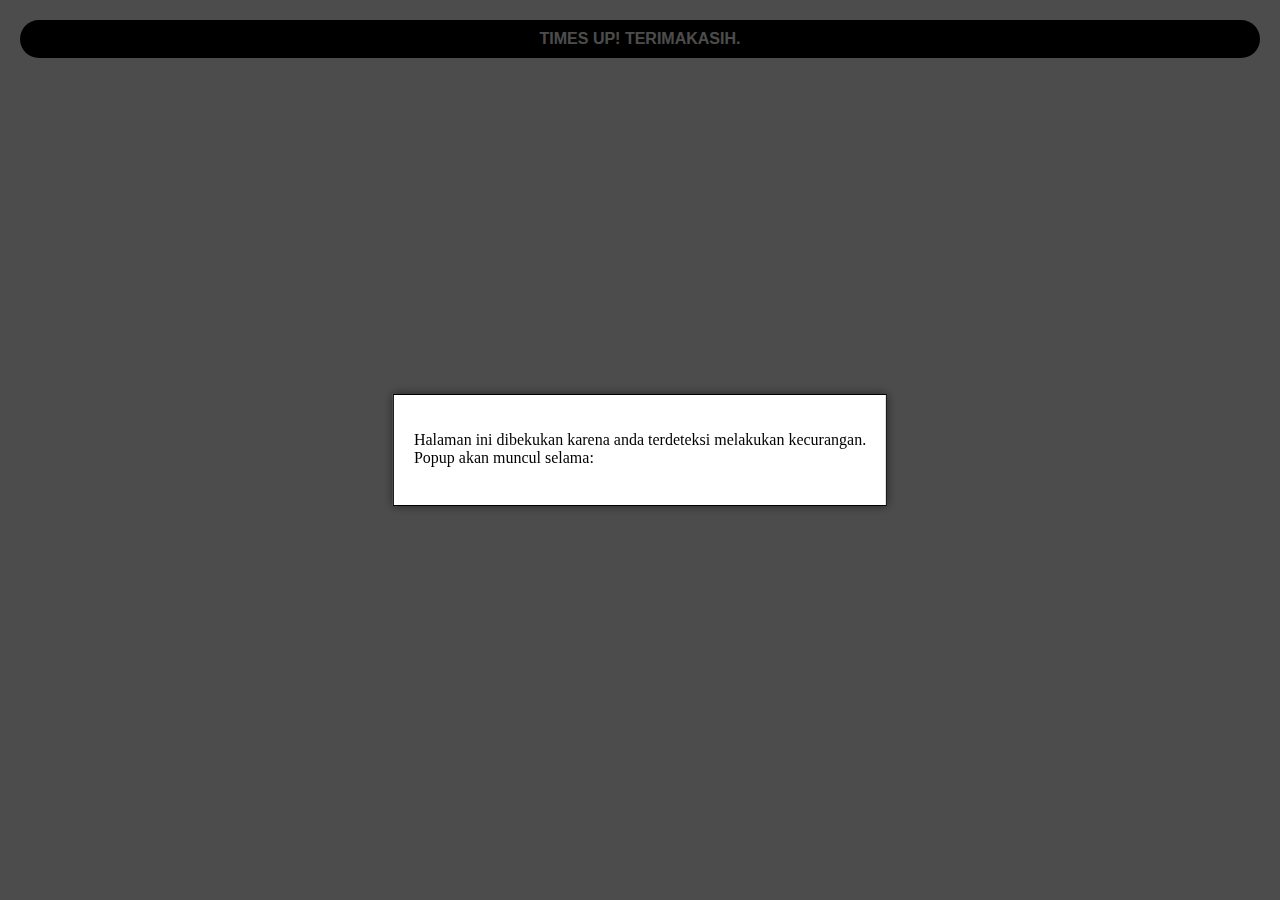
<file: kebumian.html>
<!DOCTYPE html>
<html lang="en">

<head>
  <meta charset="UTF-8">
  <meta name="viewport" content="width=device-width, initial-scale=1.0">
  <script class="jsbin" src="https://code.jquery.com/jquery-3.6.0.min.js"></script>
  <title>CERDIG SCIENCE COMPETITION</title>
  <style type="text/css" media="screen">
    body {
      overflow: visible;
      margin: 0;
      padding: 0;
      font-size: 16px;
    }

    #timer {
      background-color: #000000;
      color: #FFFFFF;
      font-family: arial;
      font-weight: bold;
      padding: 10px 30px;
      margin: 20px;
      border-radius: 100px;
    }

    iframe {
      max-width: 100%;
      height: 800px;
      width: 100%;
      border: 0;
      padding-top: 8px;
      margin: 0;
    }

    #form {
      padding: 10px;
    }

    #popup {
      display: none;
      position: fixed;
      top: 0;
      left: 0;
      width: 100%;
      height: 100%;
      background-color: rgba(0, 0, 0, 0.7);
      /* Semi-transparent background */
      z-index: 1000;
    }

    #popup-content {
      position: absolute;
      top: 50%;
      left: 50%;
      transform: translate(-50%, -50%);
      padding: 20px;
      background-color: #fff;
      border: 1px solid #000;
      box-shadow: 0px 0px 10px rgba(0, 0, 0, 0.5);
      z-index: 1001;
      /* Ensure the content is above the background */
    }

    #popup-time {
      font-size: 18px;
      font-weight: bold;
    }

    @media screen and (max-width: 600px) {
      #timer {
        padding: 5px 15px;
        margin: 20px;
      }

      body {
        font-size: 14px;
      }
    }
  </style>
</head>

<body>
  <div id="timer" align="center"><a class="fa fa-clock-o"></a> <span id="time"></span></div>
  <span id="form">
    <iframe src="https://forms.gle/nReCeNuHD2JonoRB6">Mohon
      Menunggu</iframe><br />
  </span>

  <div id="popup">
    <div id="popup-content">
      <p>Halaman ini dibekukan karena anda terdeteksi melakukan kecurangan.<br>Popup akan muncul selama:</p>
      <p id="popup-time"></p>
    </div>
  </div>

  <script>
    var intervalpopupblockID = [];
    var isPopupActiveLocal = false;

    function isPopupActive() {
      if (document.getElementById("popup").style.display === "block") return true;
      return false;
    };

    function startTimer(duration, timerInterval, tolerance, display) {
      var timer = duration;
      var timerIntervalId;
      var batas = timer + tolerance * 60;
      timerInterval = 60 * timerInterval;

      timerIntervalId = setInterval(function () {
        var delayMinutes = parseInt((timer - timerInterval) / 60, 10);
        var delaySeconds = parseInt((timer - timerInterval) % 60, 10);
        var formattedTime = formatTime(delayMinutes, delaySeconds);
        var minutes = parseInt(timer / 60, 10);
        var seconds = parseInt(timer % 60, 10);

        minutes = minutes < 10 ? "0" + minutes : minutes;
        seconds = seconds < 10 ? "0" + seconds : seconds;
        delayMinutes = delayMinutes < 10 ? "0" + delayMinutes : delayMinutes;
        delaySeconds = delaySeconds < 10 ? "0" + delaySeconds : delaySeconds;

        if (timer <= timerInterval) {
          document.getElementById("form").style.visibility = "visible";
          display.textContent = "Tersisa " + minutes + " Menit " + seconds + " detik ";
        } else {
          display.textContent = "Soal dibuka " + formattedTime + " lagi";
        }

        if (--timer < 0) {
          display.textContent = tolerance + " Menit Toleransi, SILAHKAN TEKAN TOMBOL SUBMIT!";
        }
        if (--batas < 0) {
          document.getElementById("form").style.visibility = "hidden";
          display.textContent = "TIMES UP! TERIMAKASIH.";
        }

      }, 1000);

      return timerIntervalId;
    }

    function formatTime(minutes, seconds) {
      var days = Math.floor(minutes / (60 * 24));
      var hours = Math.floor((minutes % (60 * 24)) / 60);
      var remainingMinutes = minutes % 60;
      var remainingSeconds = seconds;

      days = days > 0 ? days + " Hari " : "";
      hours = hours > 0 ? hours + " Jam " : "";
      remainingMinutes = remainingMinutes > 0 ? remainingMinutes + " Menit " : "";
      remainingSeconds = remainingSeconds > 0 ? remainingSeconds + " Detik" : "";

      return days + hours + remainingMinutes + remainingSeconds;
    }

    function addMinutes(date, minutes) {
      date.setMinutes(date.getMinutes() + minutes);
      return date;
    }

    function showPopup(popupTimerValue) {
      console.log('called')
      var popup = document.getElementById("popup");
      popup.style.display = "block";

      var popupDisplay = document.querySelector('#popup-time');
      var intervalId = setInterval(function () {
        console.log(intervalId, popupTimerValue)
        var minutes = parseInt(popupTimerValue / 60, 10);
        var seconds = parseInt(popupTimerValue % 60, 10);

        minutes = minutes < 10 ? "0" + minutes : minutes;
        seconds = seconds < 10 ? "0" + seconds : seconds;

        popupDisplay.textContent = minutes + ":" + seconds + " Menit";

        if (--popupTimerValue < 0) {
          popup.style.display = "none";
          clearInterval(intervalId);
          // Set status popup aktif ke localStorage
          localStorage.setItem("isPopupActive", false);
        }
      }, 1000);
      return intervalId;
    }
    var intervalId = 0;

    isRefresh = false;
    window.onbeforeunload = function () {
      isRefresh = true;
    }


    function handleVisibilityChange() {
      if (document.visibilityState === "hidden") {
        if (isRefresh) return;
        if (intervalpopupblockID.length != 0 || isPopupActive()) {
          for (var z of intervalpopupblockID) {
            clearInterval(z);
          }
        }
        localStorage.setItem("isPopupActive", true);
        intervalId = showPopup(initialPopupTimer);
        intervalpopupblockID.push(intervalId);
      } else {
        // Pengguna kembali ke tab saat ini
        console.log("Pengguna kembali ke halaman");
      }
    }


    function resetTimer() {
      clearInterval(timerInterval);
      var timerIntervalValue = 90;
      var tolerance = 1;
      var startDate = '2023-11-18T09:43:00.000';
      var display = document.querySelector('#time');
      var initDate = new Date(startDate);
      var countDownDate = addMinutes(initDate, timerIntervalValue);
      var nowDate = new Date();
      var duration = (countDownDate.getTime() - nowDate.getTime()) / 1000;

      // Jika waktu sudah habis, langsung sembunyikan form
      if (duration <= 0) {
        document.getElementById("form").style.visibility = "hidden";
        display.textContent = "TIMES UP! TERIMAKASIH.";
        return;
      }

      // Jika waktu belum habis, set timer dan tampilkan form
      timerInterval = startTimer(duration, timerIntervalValue, tolerance, display);
      document.getElementById("form").style.visibility = "hidden";
    }

    // Menambahkan variabel initialPopupTimer dan timerInterval secara lokal
    var initialPopupTimer = 5 * 60;
    var timerInterval;

    window.onload = function () {
      // Cek status popup di localStorage saat halaman dimuat
      isPopupActiveLocal = localStorage.getItem("isPopupActive") === "true";

      // Jika popup sedang aktif, tampilkan
      if (isPopupActiveLocal) {
        showPopup(initialPopupTimer);
      }

      resetTimer(); // supaya sisa waktu ujian tetap ditampilkan

      document.addEventListener("visibilitychange", handleVisibilityChange, false);

      // setInterval(function () {
      //   var isActive = document.hasFocus();
      //   if (!isActive && isPopupActive()) {
      //     showPopup(initialPopupTimer);
      //   }
      // }, 7000);
    };
  </script>
</body>

</html>
</file>
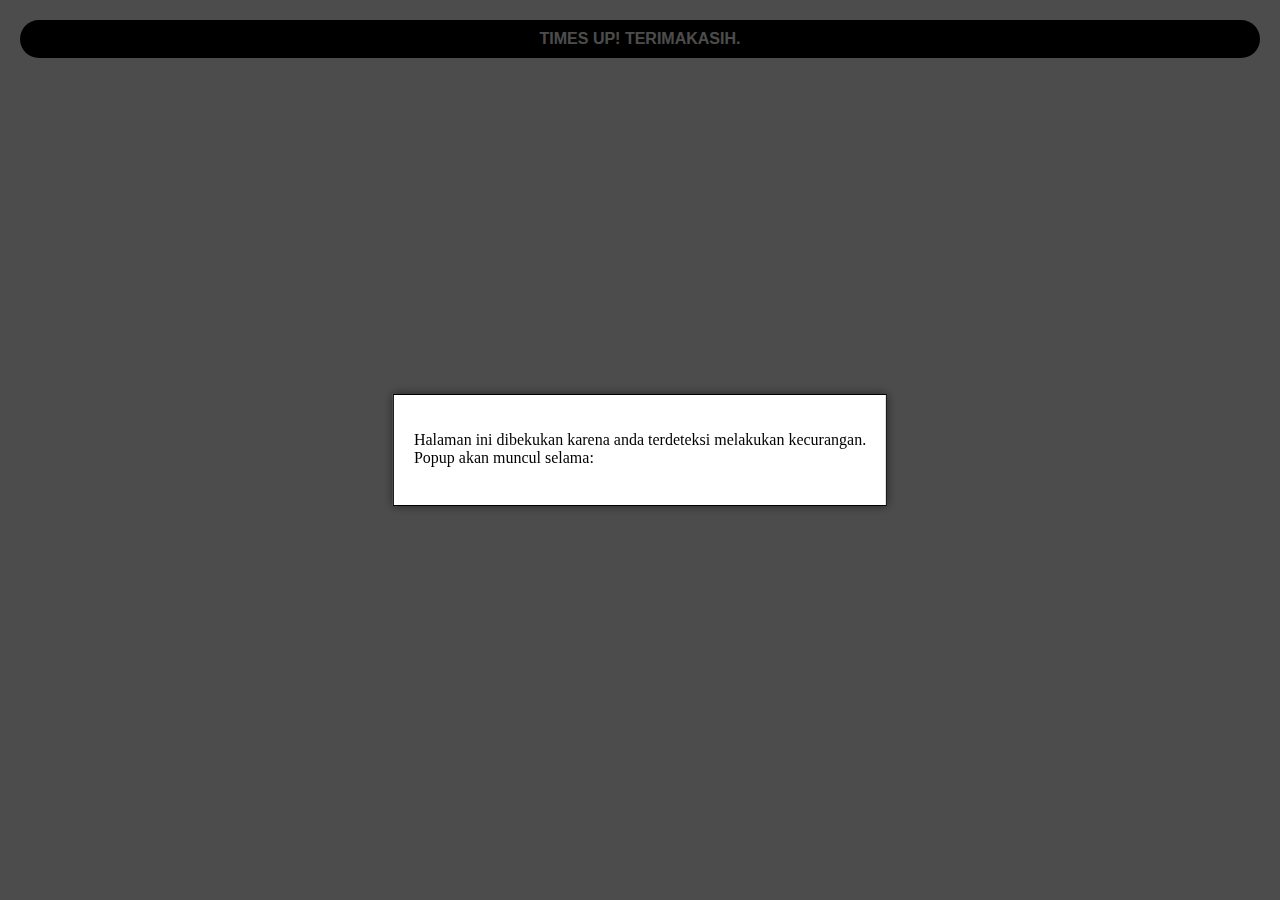
<file: kimia.html>
<!DOCTYPE html>
<html lang="en">

<head>
  <meta charset="UTF-8">
  <meta name="viewport" content="width=device-width, initial-scale=1.0">
  <script class="jsbin" src="https://code.jquery.com/jquery-3.6.0.min.js"></script>
  <title>CERDIG SCIENCE COMPETITION</title>
  <style type="text/css" media="screen">
    body {
      overflow: visible;
      margin: 0;
      padding: 0;
      font-size: 16px;
    }

    #timer {
      background-color: #000000;
      color: #FFFFFF;
      font-family: arial;
      font-weight: bold;
      padding: 10px 30px;
      margin: 20px;
      border-radius: 100px;
    }

    iframe {
      max-width: 100%;
      height: 800px;
      width: 100%;
      border: 0;
      padding-top: 8px;
      margin: 0;
    }

    #form {
      padding: 10px;
    }

    #popup {
      display: none;
      position: fixed;
      top: 0;
      left: 0;
      width: 100%;
      height: 100%;
      background-color: rgba(0, 0, 0, 0.7);
      /* Semi-transparent background */
      z-index: 1000;
    }

    #popup-content {
      position: absolute;
      top: 50%;
      left: 50%;
      transform: translate(-50%, -50%);
      padding: 20px;
      background-color: #fff;
      border: 1px solid #000;
      box-shadow: 0px 0px 10px rgba(0, 0, 0, 0.5);
      z-index: 1001;
      /* Ensure the content is above the background */
    }

    #popup-time {
      font-size: 18px;
      font-weight: bold;
    }

    @media screen and (max-width: 600px) {
      #timer {
        padding: 5px 15px;
        margin: 20px;
      }

      body {
        font-size: 14px;
      }
    }
  </style>
</head>

<body>
  <div id="timer" align="center"><a class="fa fa-clock-o"></a> <span id="time"></span></div>
  <span id="form">
    <iframe src="https://forms.gle/GVkXXCP6jwcqineN6">Mohon
      Menunggu</iframe><br />
  </span>

  <div id="popup">
    <div id="popup-content">
      <p>Halaman ini dibekukan karena anda terdeteksi melakukan kecurangan.<br>Popup akan muncul selama:</p>
      <p id="popup-time"></p>
    </div>
  </div>

  <script>
    var intervalpopupblockID = [];
    var isPopupActiveLocal = false;

    function isPopupActive() {
      if (document.getElementById("popup").style.display === "block") return true;
      return false;
    };

    function startTimer(duration, timerInterval, tolerance, display) {
      var timer = duration;
      var timerIntervalId;
      var batas = timer + tolerance * 60;
      timerInterval = 60 * timerInterval;

      timerIntervalId = setInterval(function () {
        var delayMinutes = parseInt((timer - timerInterval) / 60, 10);
        var delaySeconds = parseInt((timer - timerInterval) % 60, 10);
        var formattedTime = formatTime(delayMinutes, delaySeconds);
        var minutes = parseInt(timer / 60, 10);
        var seconds = parseInt(timer % 60, 10);

        minutes = minutes < 10 ? "0" + minutes : minutes;
        seconds = seconds < 10 ? "0" + seconds : seconds;
        delayMinutes = delayMinutes < 10 ? "0" + delayMinutes : delayMinutes;
        delaySeconds = delaySeconds < 10 ? "0" + delaySeconds : delaySeconds;

        if (timer <= timerInterval) {
          document.getElementById("form").style.visibility = "visible";
          display.textContent = "Tersisa " + minutes + " Menit " + seconds + " detik ";
        } else {
          display.textContent = "Soal dibuka " + formattedTime + " lagi";
        }

        if (--timer < 0) {
          display.textContent = tolerance + " Menit Toleransi, SILAHKAN TEKAN TOMBOL SUBMIT!";
        }
        if (--batas < 0) {
          document.getElementById("form").style.visibility = "hidden";
          display.textContent = "TIMES UP! TERIMAKASIH.";
        }

      }, 1000);

      return timerIntervalId;
    }

    function formatTime(minutes, seconds) {
      var days = Math.floor(minutes / (60 * 24));
      var hours = Math.floor((minutes % (60 * 24)) / 60);
      var remainingMinutes = minutes % 60;
      var remainingSeconds = seconds;

      days = days > 0 ? days + " Hari " : "";
      hours = hours > 0 ? hours + " Jam " : "";
      remainingMinutes = remainingMinutes > 0 ? remainingMinutes + " Menit " : "";
      remainingSeconds = remainingSeconds > 0 ? remainingSeconds + " Detik" : "";

      return days + hours + remainingMinutes + remainingSeconds;
    }

    function addMinutes(date, minutes) {
      date.setMinutes(date.getMinutes() + minutes);
      return date;
    }

    function showPopup(popupTimerValue) {
      console.log('called')
      var popup = document.getElementById("popup");
      popup.style.display = "block";

      var popupDisplay = document.querySelector('#popup-time');
      var intervalId = setInterval(function () {
        console.log(intervalId, popupTimerValue)
        var minutes = parseInt(popupTimerValue / 60, 10);
        var seconds = parseInt(popupTimerValue % 60, 10);

        minutes = minutes < 10 ? "0" + minutes : minutes;
        seconds = seconds < 10 ? "0" + seconds : seconds;

        popupDisplay.textContent = minutes + ":" + seconds + " Menit";

        if (--popupTimerValue < 0) {
          popup.style.display = "none";
          clearInterval(intervalId);
          // Set status popup aktif ke localStorage
          localStorage.setItem("isPopupActive", false);
        }
      }, 1000);
      return intervalId;
    }
    var intervalId = 0;

    isRefresh = false;
    window.onbeforeunload = function () {
      isRefresh = true;
    }


    function handleVisibilityChange() {
      if (document.visibilityState === "hidden") {
        if (isRefresh) return;
        if (intervalpopupblockID.length != 0 || isPopupActive()) {
          for (var z of intervalpopupblockID) {
            clearInterval(z);
          }
        }
        localStorage.setItem("isPopupActive", true);
        intervalId = showPopup(initialPopupTimer);
        intervalpopupblockID.push(intervalId);
      } else {
        // Pengguna kembali ke tab saat ini
        console.log("Pengguna kembali ke halaman");
      }
    }


    function resetTimer() {
      clearInterval(timerInterval);
      var timerIntervalValue = 90;
      var tolerance = 1;
      var startDate = '2023-11-18T09:43:00.000';
      var display = document.querySelector('#time');
      var initDate = new Date(startDate);
      var countDownDate = addMinutes(initDate, timerIntervalValue);
      var nowDate = new Date();
      var duration = (countDownDate.getTime() - nowDate.getTime()) / 1000;

      // Jika waktu sudah habis, langsung sembunyikan form
      if (duration <= 0) {
        document.getElementById("form").style.visibility = "hidden";
        display.textContent = "TIMES UP! TERIMAKASIH.";
        return;
      }

      // Jika waktu belum habis, set timer dan tampilkan form
      timerInterval = startTimer(duration, timerIntervalValue, tolerance, display);
      document.getElementById("form").style.visibility = "hidden";
    }

    // Menambahkan variabel initialPopupTimer dan timerInterval secara lokal
    var initialPopupTimer = 5 * 60;
    var timerInterval;

    window.onload = function () {
      // Cek status popup di localStorage saat halaman dimuat
      isPopupActiveLocal = localStorage.getItem("isPopupActive") === "true";

      // Jika popup sedang aktif, tampilkan
      if (isPopupActiveLocal) {
        showPopup(initialPopupTimer);
      }

      resetTimer(); // supaya sisa waktu ujian tetap ditampilkan

      document.addEventListener("visibilitychange", handleVisibilityChange, false);

      // setInterval(function () {
      //   var isActive = document.hasFocus();
      //   if (!isActive && isPopupActive()) {
      //     showPopup(initialPopupTimer);
      //   }
      // }, 7000);
    };
  </script>
</body>

</html>
</file>
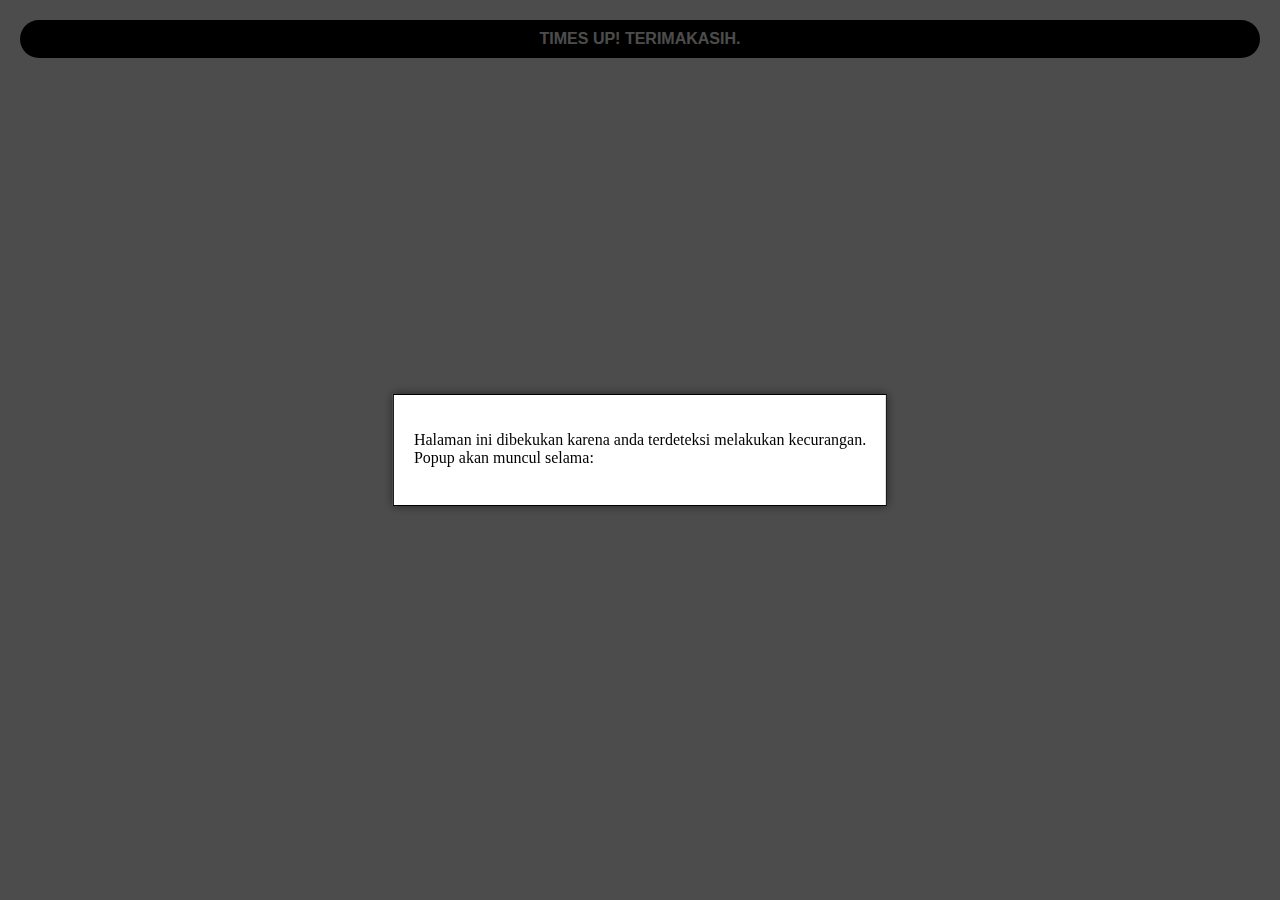
<file: matematika.html>
<!DOCTYPE html>
<html lang="en">

<head>
  <meta charset="UTF-8">
  <meta name="viewport" content="width=device-width, initial-scale=1.0">
  <script class="jsbin" src="https://code.jquery.com/jquery-3.6.0.min.js"></script>
  <title>CERDIG SCIENCE COMPETITION</title>
  <style type="text/css" media="screen">
    body {
      overflow: visible;
      margin: 0;
      padding: 0;
      font-size: 16px;
    }

    #timer {
      background-color: #000000;
      color: #FFFFFF;
      font-family: arial;
      font-weight: bold;
      padding: 10px 30px;
      margin: 20px;
      border-radius: 100px;
    }

    iframe {
      max-width: 100%;
      height: 800px;
      width: 100%;
      border: 0;
      padding-top: 8px;
      margin: 0;
    }

    #form {
      padding: 10px;
    }

    #popup {
      display: none;
      position: fixed;
      top: 0;
      left: 0;
      width: 100%;
      height: 100%;
      background-color: rgba(0, 0, 0, 0.7);
      /* Semi-transparent background */
      z-index: 1000;
    }

    #popup-content {
      position: absolute;
      top: 50%;
      left: 50%;
      transform: translate(-50%, -50%);
      padding: 20px;
      background-color: #fff;
      border: 1px solid #000;
      box-shadow: 0px 0px 10px rgba(0, 0, 0, 0.5);
      z-index: 1001;
      /* Ensure the content is above the background */
    }

    #popup-time {
      font-size: 18px;
      font-weight: bold;
    }

    @media screen and (max-width: 600px) {
      #timer {
        padding: 5px 15px;
        margin: 20px;
      }

      body {
        font-size: 14px;
      }
    }
  </style>
</head>

<body>
  <div id="timer" align="center"><a class="fa fa-clock-o"></a> <span id="time"></span></div>
  <span id="form">
    <iframe src="https://forms.gle/hFhRVyzPfDi7NL6M7">Mohon
      Menunggu</iframe><br />
  </span>

  <div id="popup">
    <div id="popup-content">
      <p>Halaman ini dibekukan karena anda terdeteksi melakukan kecurangan.<br>Popup akan muncul selama:</p>
      <p id="popup-time"></p>
    </div>
  </div>

  <script>
    var intervalpopupblockID = [];
    var isPopupActiveLocal = false;

    function isPopupActive() {
      if (document.getElementById("popup").style.display === "block") return true;
      return false;
    };

    function startTimer(duration, timerInterval, tolerance, display) {
      var timer = duration;
      var timerIntervalId;
      var batas = timer + tolerance * 60;
      timerInterval = 60 * timerInterval;

      timerIntervalId = setInterval(function () {
        var delayMinutes = parseInt((timer - timerInterval) / 60, 10);
        var delaySeconds = parseInt((timer - timerInterval) % 60, 10);
        var formattedTime = formatTime(delayMinutes, delaySeconds);
        var minutes = parseInt(timer / 60, 10);
        var seconds = parseInt(timer % 60, 10);

        minutes = minutes < 10 ? "0" + minutes : minutes;
        seconds = seconds < 10 ? "0" + seconds : seconds;
        delayMinutes = delayMinutes < 10 ? "0" + delayMinutes : delayMinutes;
        delaySeconds = delaySeconds < 10 ? "0" + delaySeconds : delaySeconds;

        if (timer <= timerInterval) {
          document.getElementById("form").style.visibility = "visible";
          display.textContent = "Tersisa " + minutes + " Menit " + seconds + " detik ";
        } else {
          display.textContent = "Soal dibuka " + formattedTime + " lagi";
        }

        if (--timer < 0) {
          display.textContent = tolerance + " Menit Toleransi, SILAHKAN TEKAN TOMBOL SUBMIT!";
        }
        if (--batas < 0) {
          document.getElementById("form").style.visibility = "hidden";
          display.textContent = "TIMES UP! TERIMAKASIH.";
        }

      }, 1000);

      return timerIntervalId;
    }

    function formatTime(minutes, seconds) {
      var days = Math.floor(minutes / (60 * 24));
      var hours = Math.floor((minutes % (60 * 24)) / 60);
      var remainingMinutes = minutes % 60;
      var remainingSeconds = seconds;

      days = days > 0 ? days + " Hari " : "";
      hours = hours > 0 ? hours + " Jam " : "";
      remainingMinutes = remainingMinutes > 0 ? remainingMinutes + " Menit " : "";
      remainingSeconds = remainingSeconds > 0 ? remainingSeconds + " Detik" : "";

      return days + hours + remainingMinutes + remainingSeconds;
    }

    function addMinutes(date, minutes) {
      date.setMinutes(date.getMinutes() + minutes);
      return date;
    }

    function showPopup(popupTimerValue) {
      console.log('called')
      var popup = document.getElementById("popup");
      popup.style.display = "block";

      var popupDisplay = document.querySelector('#popup-time');
      var intervalId = setInterval(function () {
        console.log(intervalId, popupTimerValue)
        var minutes = parseInt(popupTimerValue / 60, 10);
        var seconds = parseInt(popupTimerValue % 60, 10);

        minutes = minutes < 10 ? "0" + minutes : minutes;
        seconds = seconds < 10 ? "0" + seconds : seconds;

        popupDisplay.textContent = minutes + ":" + seconds + " Menit";

        if (--popupTimerValue < 0) {
          popup.style.display = "none";
          clearInterval(intervalId);
          // Set status popup aktif ke localStorage
          localStorage.setItem("isPopupActive", false);
        }
      }, 1000);
      return intervalId;
    }
    var intervalId = 0;

    isRefresh = false;
    window.onbeforeunload = function () {
      isRefresh = true;
    }


    function handleVisibilityChange() {
      if (document.visibilityState === "hidden") {
        if (isRefresh) return;
        if (intervalpopupblockID.length != 0 || isPopupActive()) {
          for (var z of intervalpopupblockID) {
            clearInterval(z);
          }
        }
        localStorage.setItem("isPopupActive", true);
        intervalId = showPopup(initialPopupTimer);
        intervalpopupblockID.push(intervalId);
      } else {
        // Pengguna kembali ke tab saat ini
        console.log("Pengguna kembali ke halaman");
      }
    }


    function resetTimer() {
      clearInterval(timerInterval);
      var timerIntervalValue = 90;
      var tolerance = 1;
      var startDate = '2023-11-18T09:43:00.000';
      var display = document.querySelector('#time');
      var initDate = new Date(startDate);
      var countDownDate = addMinutes(initDate, timerIntervalValue);
      var nowDate = new Date();
      var duration = (countDownDate.getTime() - nowDate.getTime()) / 1000;

      // Jika waktu sudah habis, langsung sembunyikan form
      if (duration <= 0) {
        document.getElementById("form").style.visibility = "hidden";
        display.textContent = "TIMES UP! TERIMAKASIH.";
        return;
      }

      // Jika waktu belum habis, set timer dan tampilkan form
      timerInterval = startTimer(duration, timerIntervalValue, tolerance, display);
      document.getElementById("form").style.visibility = "hidden";
    }

    // Menambahkan variabel initialPopupTimer dan timerInterval secara lokal
    var initialPopupTimer = 5 * 60;
    var timerInterval;

    window.onload = function () {
      // Cek status popup di localStorage saat halaman dimuat
      isPopupActiveLocal = localStorage.getItem("isPopupActive") === "true";

      // Jika popup sedang aktif, tampilkan
      if (isPopupActiveLocal) {
        showPopup(initialPopupTimer);
      }

      resetTimer(); // supaya sisa waktu ujian tetap ditampilkan

      document.addEventListener("visibilitychange", handleVisibilityChange, false);

      // setInterval(function () {
      //   var isActive = document.hasFocus();
      //   if (!isActive && isPopupActive()) {
      //     showPopup(initialPopupTimer);
      //   }
      // }, 7000);
    };
  </script>
</body>

</html>
</file>
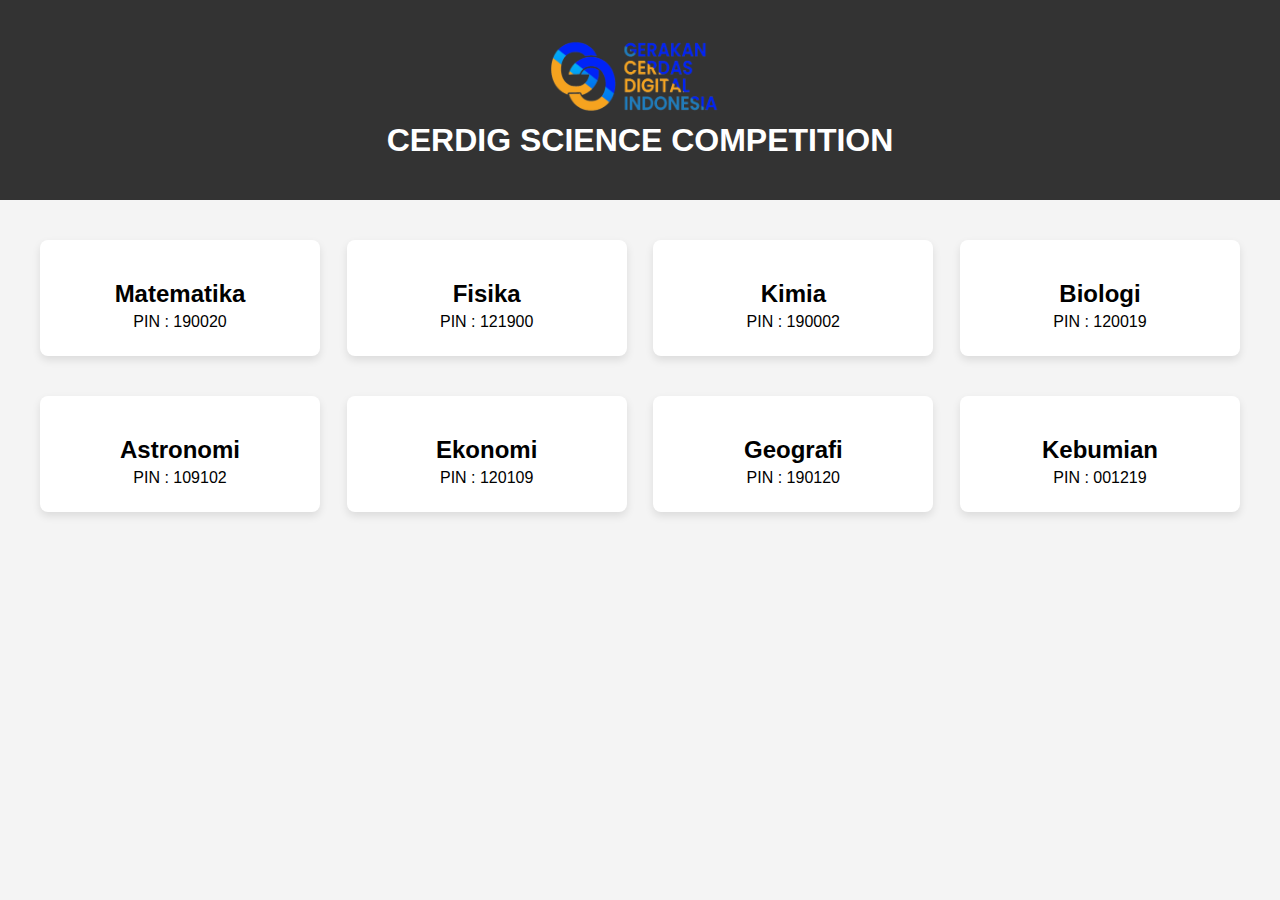
<file: pilih_mapel.html>
<!DOCTYPE html>
<html lang="en">

<head>
  <meta charset="UTF-8">
  <meta name="viewport" content="width=device-width, initial-scale=1.0">
  <title>CERDIG SCIENCE COMPETITION</title>
  <link rel="manifest" href="manifest/manifest.json">
  <link rel="stylesheet" href="pop-up.css">
  <script src="pop.js"></script>
  <!-- Favicon links -->
  <link rel="icon" type="image/png" sizes="192x192" href="Favicon/android-chrome-192x192.png">
  <link rel="icon" type="image/png" sizes="512x512" href="Favicon/android-chrome-512x512.png">
  <link rel="apple-touch-icon" sizes="180x180" href="Favicon/apple-touch-icon.png">
  <link rel="icon" type="image/x-icon" href="Favicon/favicon.ico">
  <link rel="icon" type="image/png" sizes="16x16" href="Favicon/favicon-16x16.png">
  <link rel="icon" type="image/png" sizes="32x32" href="Favicon/favicon-32x32.png">
  <style>
    body {
      font-family: 'Arial', sans-serif;
      margin: 0;
      padding: 0;
      background-color: #f4f4f4;
    }

    header {
      background-color: #333;
      color: #fff;
      text-align: center;
      padding: 20px 0;
      display: flex;
      align-items: center;
      justify-content: center;
    }

    header img {
      max-width: 100%;
      height: auto;
      max-height: 100px;
      /* Set a maximum height for the logo */
      margin-right: 20px;
      /* Add spacing to the right of the logo */
    }

    header {
      background-color: #333;
      color: #fff;
      text-align: center;
      padding: 20px 0;
      display: flex;
      flex-direction: column;
      align-items: center;
    }

    header img {
      max-width: 100%;
      height: auto;
      max-height: 100px;
      /* Set a maximum height for the logo */
      margin-bottom: 10px;
      /* Add spacing below the logo */
    }

    /* Media query for smaller screens */
    @media (max-width: 576px) {
      header {
        text-align: center;
      }

      header img {
        max-height: 100px;
        /* Adjust the maximum height as needed for smaller screens */
        max-width: auto;
        height: auto;
        margin-bottom: 5px;
        /* Reduce spacing below the logo for smaller screens */
      }
    }

    /* Media query for smaller screens, including iPhone XR */
    @media only screen and (max-width: 828px) {
      header img {
        max-height: 60px;
        /* Adjust the maximum height as needed for smaller screens */
        margin-bottom: 5px;
        padding-bottom: 10px;
        /* Reduce spacing below the logo for smaller screens */
      }
    }

    /* Media query for smaller screens */
    @media (max-width: 768px) {
      header {
        text-align: center;

      }

      header img {
        max-width: 145px;
        width: 70%;
        /* Adjust the width as needed for your design */
        margin-top: 10px;
        /* Add spacing to the top if necessary */
      }
    }

    h1 {
      margin-top: -8px;
      /* Adjust the margin between the logo and the header text */
    }

    /* Media query for even smaller screens */
    @media (max-width: 576px) {
      header img {
        width: 90%;
        /* Adjust the width as needed for your design */
      }
    }

    .container {
      max-width: 1200px;
      margin: 0 auto;
      padding: 20px;
      display: flex;
      flex-wrap: wrap;
      justify-content: space-between;
    }

    .card {
      background-color: #fff;
      border-radius: 8px;
      box-shadow: 0 4px 8px rgba(0, 0, 0, 0.1);
      margin: 20px 0;
      padding: 20px;
      text-align: center;
      width: 100%;
      box-sizing: border-box;
      cursor: pointer;
      text-decoration: none;
      color: black;
      transition: box-shadow 0.3s ease-in-out;
    }

    .card:hover {
      box-shadow: 0 8px 16px rgba(0, 0, 0, 0.2);
    }

    /* Adjust the margin between paragraphs */
    .card p {
      margin: 5px 0;
      /* You can adjust this value as needed */
    }

    /* Adjust the margin between h2 and p */
    .card h2 {
      margin-bottom: 5px;
      /* You can adjust this value as needed */
    }

    @media (min-width: 576px) {
      .card {
        width: calc(50% - 20px);
      }
    }

    @media (min-width: 768px) {
      .card {
        width: calc(50% - 20px);
      }
    }

    @media (min-width: 992px) {
      .card {
        width: calc(25% - 20px);
      }
    }

    @media (min-width: 576px) {
      .card {
        width: calc(50% - 20px);
      }
    }

    @media (min-width: 768px) {
      .card {
        width: calc(50% - 20px);
      }
    }

    @media (min-width: 992px) {
      .card {
        width: calc(25% - 20px);
      }
    }
  </style>
</head>

<body>

  <header>
    <img src="logo.png" alt="Logo">
    <h1>CERDIG SCIENCE COMPETITION</h1>
  </header>

  <div class="container">
    <a href="matematika.html" class="card" >
      <!-- <a href="#popup" class="card"> -->
      <h2>Matematika</h2>
      <p>PIN : 190020</p>
    </a>

    <a href="fisika.html" class="card">
      <h2>Fisika</h2>
      <p>PIN : 121900</p>
    </a>

    <a href="kimia.html" class="card" >
      <h2>Kimia</h2>
      <p>PIN : 190002</p>
    </a>

    <a href="biologi.html" class="card" >
      <h2>Biologi</h2>
      <p>PIN : 120019</p>
    </a>

    <a href="astronomi.html" class="card" >
      <h2>Astronomi</h2>
      <p>PIN : 109102</p>
    </a>

    <a href="ekonomi.html" class="card" >
      <h2>Ekonomi</h2>
      <p>PIN : 120109</p>
    </a>

    <a href="geografi.html" class="card" >
      <h2>Geografi</h2>
      <p>PIN : 190120</p>
    </a>

    <a href="kebumian.html" class="card" >
      <h2>Kebumian</h2>
      <p>PIN : 001219</p>
    </a>
    
  </div>

  <!-- PopUp html
  <div id="popup" class="overlay">
    <div class="popup">
      <h2>UPPS!</h2>
      <a class="close" href="pilih_mapel.html">&times;</a>
      <div class="content">
        <p> Mohon maaf, soal ini belum dibuka. hari ini ngerjain soal fisika dulu ya.. semangat!!! hehehe</p>
      </div>
    </div>
  </div> -->

  <script>
    // Fungsi untuk menampilkan pop-up
    function showPopup() {
      document.getElementById('popup').style.display = 'block';
      history.replaceState({}, document.title, window.location.pathname + window.location.search);
      // Reset the scroll position to the top of the page
      document.documentElement.scrollTop = 0;
    }

    // Fungsi untuk menyembunyikan pop-up
    function hidePopup() {
      document.getElementById('popup').style.display = 'none';
      history.replaceState({}, document.title, window.location.pathname + window.location.search);
      // Reset the scroll position to the top of the page
      document.documentElement.scrollTop = 0;
    }

    // Menambahkan event listener untuk menanggapi klik di luar pop-up dan menutupnya
    document.addEventListener('click', function (event) {
      if (event.target.classList.contains('overlay')) {
        hidePopup();
      }
    });
  </script>

</body>

</html>
</file>
<file: 404/assets/css/styles.css>
/*=============== GOOGLE FONTS ===============*/
@import url("https://fonts.googleapis.com/css2?family=Space+Grotesk:wght@400;500;700&display=swap");

/*=============== VARIABLES CSS ===============*/
:root {
  --header-height: 3.5rem;

  /*========== Colors ==========*/
  /*Color mode HSL(hue, saturation, lightness)*/
  --first-color: hsl(38, 69%, 59%);
  --text-color: hsl(38, 8%, 8%);

  /*========== Font and typography ==========*/
  /*.5rem = 8px | 1rem = 16px ...*/
  --body-font: 'Space Grotesk', sans-serif;
  --biggest-font-size: 2.375rem;
  --normal-font-size: .938rem;
  --smaller-font-size: .75rem;
}

/* Responsive typography */
@media screen and (min-width: 1024px) {
  :root {
    --biggest-font-size: 5rem;
    --normal-font-size: 1rem;
    --smaller-font-size: .813rem;
  }
}

/*=============== BASE ===============*/
* {
  box-sizing: border-box;
  padding: 0;
  margin: 0;
}

body {
  font-family: var(--body-font);
  font-size: var(--normal-font-size);
  font-weight: 500;
  color: var(--text-color);
}

ul {
  list-style: none;
}

a {
  text-decoration: none;
}

img {
  max-width: 100%;
  height: auto;
}

/*=============== REUSABLE CSS CLASSES ===============*/
.container {
  max-width: 1024px;
  margin-left: 1.5rem;
  margin-right: 1.5rem;
}

.main {
  overflow: hidden; /* For the animations ScrollReveal */
}

/*=============== HEADER & NAV ===============*/
.header {
  position: fixed;
  width: 100%;
  background-color: transparent;
  top: 0;
  left: 0;
  z-index: 100;
}

.nav {
  height: var(--header-height);
  display: flex;
  justify-content: space-between;
  align-items: center;
}

.nav__logo, 
.nav__toggle {
  color: var(--text-color);
  display: inline-flex;
}

.nav__logo {
  font-weight: 700;
}

.nav__toggle {
  font-size: 1.25rem;
  cursor: pointer;
}

@media screen and (max-width: 767px) {
  .nav__menu {
    position: fixed;
    background-color: var(--first-color);
    left: 0;
    top: -100%;
    width: 100%;
    padding: 5rem 0 4rem;
    border-radius: 0 0 1.5rem 1.5rem;
    box-shadow: 0 2px 4px hsla(38, 4%, 15%, .15);
    transition: .4s;
  }
}

.nav__list {
  text-align: center;
  display: flex;
  flex-direction: column;
  row-gap: 2rem;
}

.nav__link {
  color: var(--text-color);
}

.nav__close {
  position: absolute;
  top: 1rem;
  right: 1.5rem;
  font-size: 1.5rem;
  color: var(--text-color);
  cursor: pointer;
}

/* Show menu */
.show-menu {
  top: 0;
}

/*=============== HOME ===============*/
.home {
  background-color: var(--first-color);
  padding: 9rem 0 2rem;
  height: 100vh;
  display: grid;
}

.home__container {
  display: grid;
  align-content: center;
  row-gap: 2.5rem;
}

.home__data {
  text-align: center;
}

.home__title {
  font-size: var(--biggest-font-size);
  margin: .75rem 0;
}

.home__button {
  margin-top: 2rem;
  display: inline-block;
  background-color: var(--text-color);
  color: #fff;
  padding: .80rem 1.5rem;
  border-radius: 3rem;
  transition: .4s;
}

.home__button:hover {
  box-shadow: 0 4px 12px hsla(38, 69%, 8%, .2);
}

.home__img img {
  width: 230px;
  animation: floaty 1.8s infinite alternate;
}

.home__img {
  justify-self: center;
}

.home__shadow {
  width: 130px;
  height: 24px;
  background-color: hsla(38, 21%, 19%, .16);
  margin: 0 auto;
  border-radius: 50%;
  filter: blur(7px);
  animation: shadow 1.8s infinite alternate;
}

.home__footer {
  display: flex;
  justify-content: center;
  column-gap: .5rem;
  font-size: var(--smaller-font-size);
  align-self: flex-end;
}

/* Animate ghost */
@keyframes floaty {
  0% {
    transform: translateY(0);
  }
  100% {
    transform: translateY(15px);
  }
}

@keyframes shadow {
  0% {
    transform: scale(1, 1);
  }
  100% {
    transform: scale(.85, .85);
  }
}

/*=============== BREAKPOINTS ===============*/
/* For small devices */
@media screen and (max-width: 320px) {
  .home {
    padding-top: 7rem;
  }
}

/* For medium devices */
@media screen and (min-width: 767px) {
  .nav {
    height: calc(var(--header-height) + 1.5rem);
  }
  .nav__toggle, 
  .nav__close {
    display: none;
  }
  .nav__list {
    flex-direction: row;
    column-gap: 3.5rem;
  }
}

/* For large devices */
@media screen and (min-width: 1024px) {
  .home__container {
    grid-template-columns: repeat(2, 1fr);
    align-items: center;
    column-gap: 2rem;
  }
  .home__data {
    text-align: initial;
  }
  .home__img img {
    width: 400px;
  }
  .home__shadow {
    width: 250px;
    height: 40px;
  }
}

@media screen and (min-width: 1048px) {
  .container {
    margin-left: auto;
    margin-right: auto;
  }
}

/* For 2K resolutions (2048 x 1152, 2048 x 1536) */
@media screen and (min-width: 2048px) {
  body {
    zoom: 1.7;
  }

  .home {
    height: initial;
    row-gap: 4rem;
  }
}

/* For 4K resolutions (3840 x 2160, 4096 x 2160) */
@media screen and (min-width: 3840px) {
  body {
    zoom: 3.1;
  }
}
</file>
<file: pop-up.css>
.overlay {
  position: fixed;
  top: 0;
  bottom: 0;
  left: 0;
  right: 0;
  background: rgba(249, 3, 3, 0.7);
  transition: opacity 500ms;
  visibility: hidden;
  opacity: 0;
}
.overlay:target {
  visibility: visible;
  opacity: 1;
}

.popup {
  margin: 70px auto;
  padding: 20px;
  background: #fff;
  border-radius: 5px;
  width: 30%;
  position: relative;
  transition: all 5s ease-in-out;
}

.popup h2 {
  margin-top: 0;
  color: #333;
  font-family: Tahoma, Arial, sans-serif;
}
.popup .close {
  position: absolute;
  top: 20px;
  right: 30px;
  transition: all 200ms;
  font-size: 30px;
  font-weight: bold;
  text-decoration: none;
  color: #333;
}
.popup .close:hover {
  color: #06d85f;
}
.popup .content {
  max-height: 30%;
  overflow: auto;
}

@media screen and (max-width: 700px) {
  .box {
    width: 70%;
  }
  .popup {
    width: 70%;
  }
}

/* Styles for Rules PopUp */
#rules-popup {
  display: none;
}

.rules-popup {
  max-width: 400px;
  margin: 50px auto;
  background-color: #fff;
  border-radius: 8px;
  box-shadow: 0 4px 8px rgba(0, 0, 0, 0.1);
  padding: 20px;
  text-align: center;
  position: relative;
  opacity: 0;
  transform: translateY(20px);
  transition: opacity 0.3s ease-in-out, transform 0.3s ease-in-out;
}

.rules-popup h2 {
  color: #333;
}

.rules-popup a.close {
  position: absolute;
  top: 10px;
  right: 10px;
  font-size: 20px;
  text-decoration: none;
  color: #666;
}

.rules-popup p {
  margin: 10px 0;
  color: #666;
}

/* Show the pop-up with animation */
.rules-popup.show {
  display: block;
  opacity: 1;
  transform: translateY(0);
}
</file>
